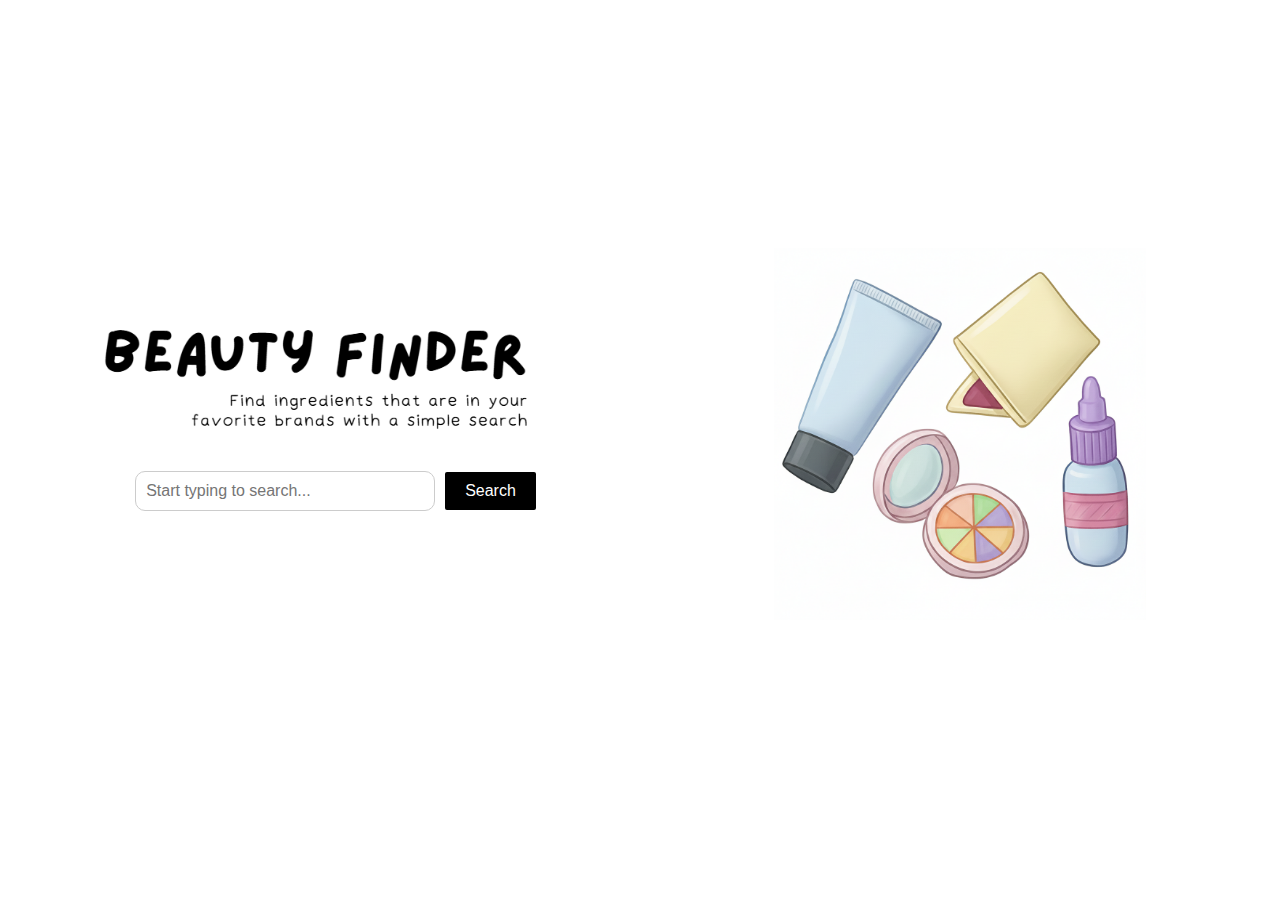
<file: index.html>
<!DOCTYPE html>
<html lang="en">
<head>
  <meta charset="UTF-8">
  <meta name="viewport" content="width=device-width, initial-scale=1.0">
  <title>Beauty Finder</title>
  <link rel="stylesheet" href="styles.css">
</head>
<body>

  <div class="container">
    <div class="left-half">
      <img class="Logo" src="BeautyFinderTitle.PNG" alt="Beauty Finder Text">
      <form id="searchForm" class="search-bar" action="results.html" method="GET">
        <input
          type="text"
          name="search"
          id="searchInput"
          placeholder="Start typing to search..."
          required >
        <button type="submit">Search</button>
      </form>
    </div>
    <div class="right-half">
      <img class="Tube" src="BeautyFinderColorLogo.png" alt="Tube illustration">
    </div>
  </div>

  <script src="script.js"></script>
  
  <style>
@import url('https://fonts.googleapis.com/css2?family=Open+Sans:ital,wght@0,300..800;1,300..800&display=swap');
</style> 

</body>
</html>
</file>
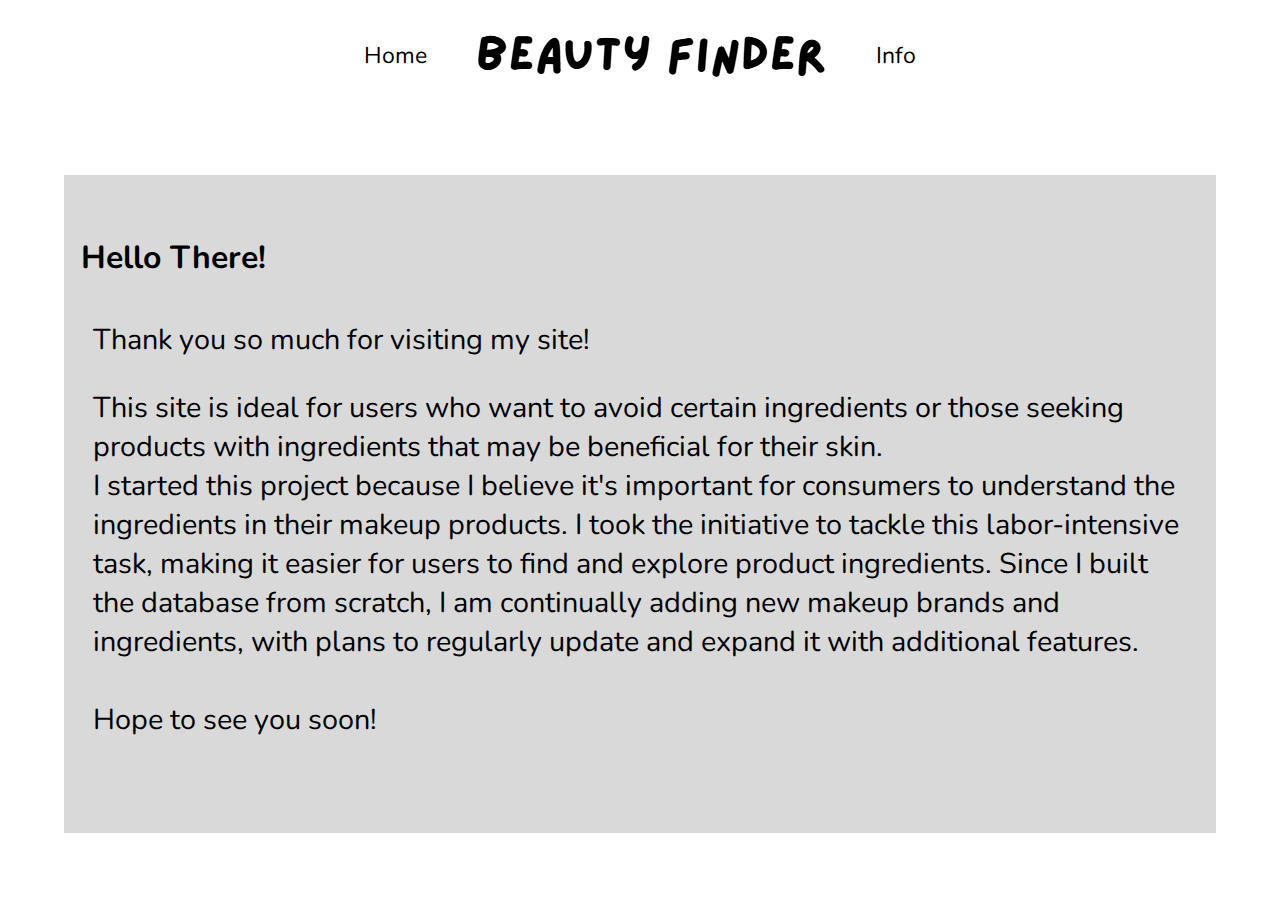
<file: Info.html>
<!DOCTYPE html>
<html lang="en">

<head>
  <meta charset="UTF-8">
  <meta name="viewport" content="width=device-width, initial-scale=1.0">
  <title>Search Results</title>
  <link rel="stylesheet" href="info.css">
  <link href="https://fonts.googleapis.com/css2?family=Nunito:ital@0;1&display=swap" rel="stylesheet">
</head>

<body>
  <!-- Navigation Bar -->
  <div class="topnav">
    <a href="index.html">Home</a>
    <a href="#"><img class="LogoHeader" src="BeautyFinderTitle2.PNG" alt="Beauty Finder Logo"></a>
    <a href="Info.html">Info</a>
  </div>

  <div class="container">
    <br>
    <h1>Hello There!</h1>
    <h2>Thank you so much for visiting my site!</h2>
    <h3>This site is ideal for users who want to avoid certain ingredients or those seeking products with ingredients that may be beneficial for their skin.
        <br>
      I started this project because I believe it's important for consumers to understand the ingredients in their makeup products. I took the initiative to tackle this labor-intensive task, making it easier for users to find and explore product ingredients.
      Since I built the database from scratch, I am continually adding new makeup brands and ingredients, with plans to regularly update and expand it with additional features. 
      <br><br>
      Hope to see you soon!</h3> <br><br><br>
  </div>
</file>
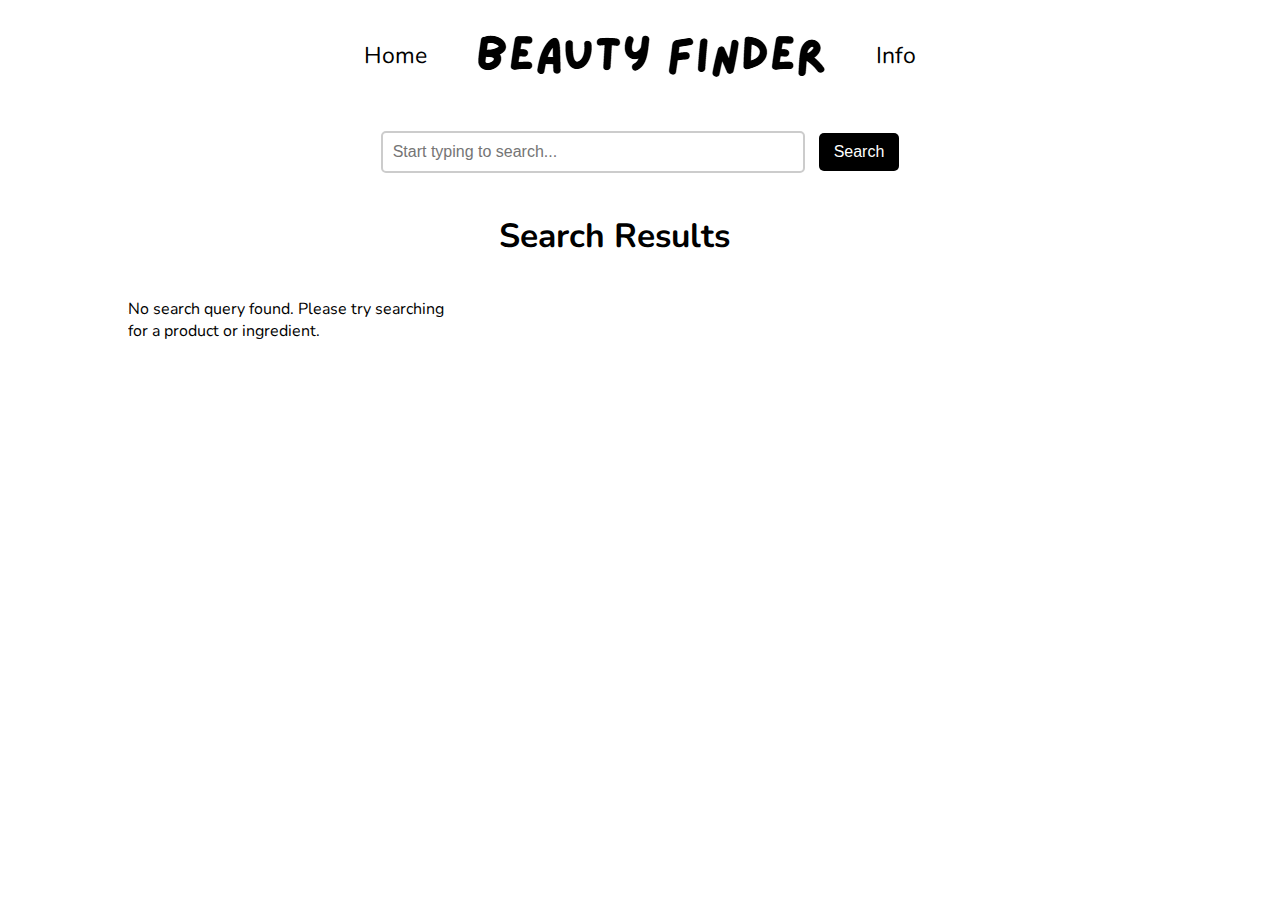
<file: results.html>
<!DOCTYPE html>
<html lang="en">

<head>
  <meta charset="UTF-8">
  <meta name="viewport" content="width=device-width, initial-scale=1.0">
  <title>Search Results</title>
  <link rel="stylesheet" href="results.css">
  <link href="https://fonts.googleapis.com/css2?family=Nunito:ital@0;1&display=swap" rel="stylesheet">
</head>

<body>
  <!-- Navigation Bar -->
  <div class="topnav">
    <a href="index.html">Home</a>
    <a href="#"><img class="LogoHeader" src="BeautyFinderTitle2.PNG" alt="Beauty Finder Logo"></a>
    <a href="Info.html">Info</a>
  </div>

  <!-- Search Form -->
  <form id="searchForm" class="search-bar">
    <input type="text" name="search" id="searchInput" placeholder="Start typing to search..." required>
    <button type="submit">Search</button>
  </form>

  <div class="container">
    <h1>Search Results</h1>
    <div id="loading" class="loading-message"></div> <!--Loading Message is inputted here-->
    <div id="results-container" class="product-list">
    </div>
  </div>

  <script src="results.js"></script>

</body>

</html>
</file>
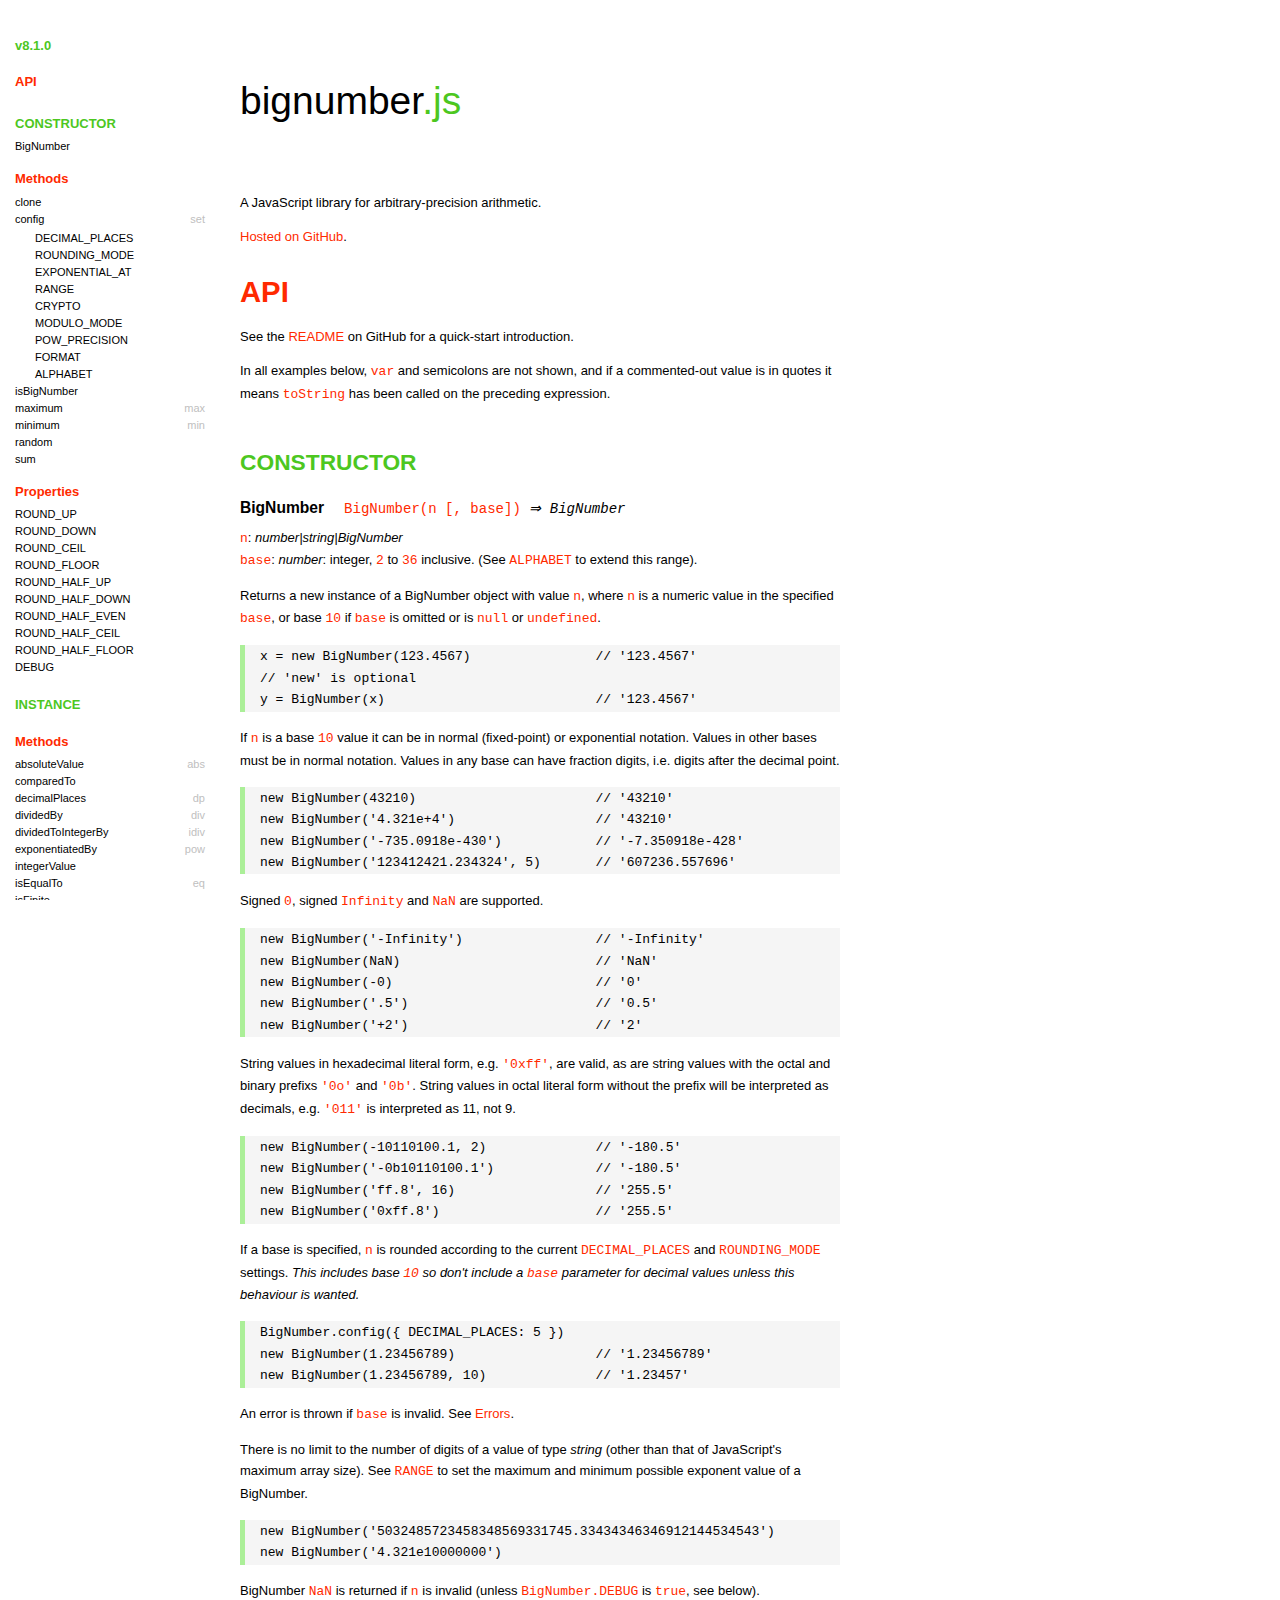
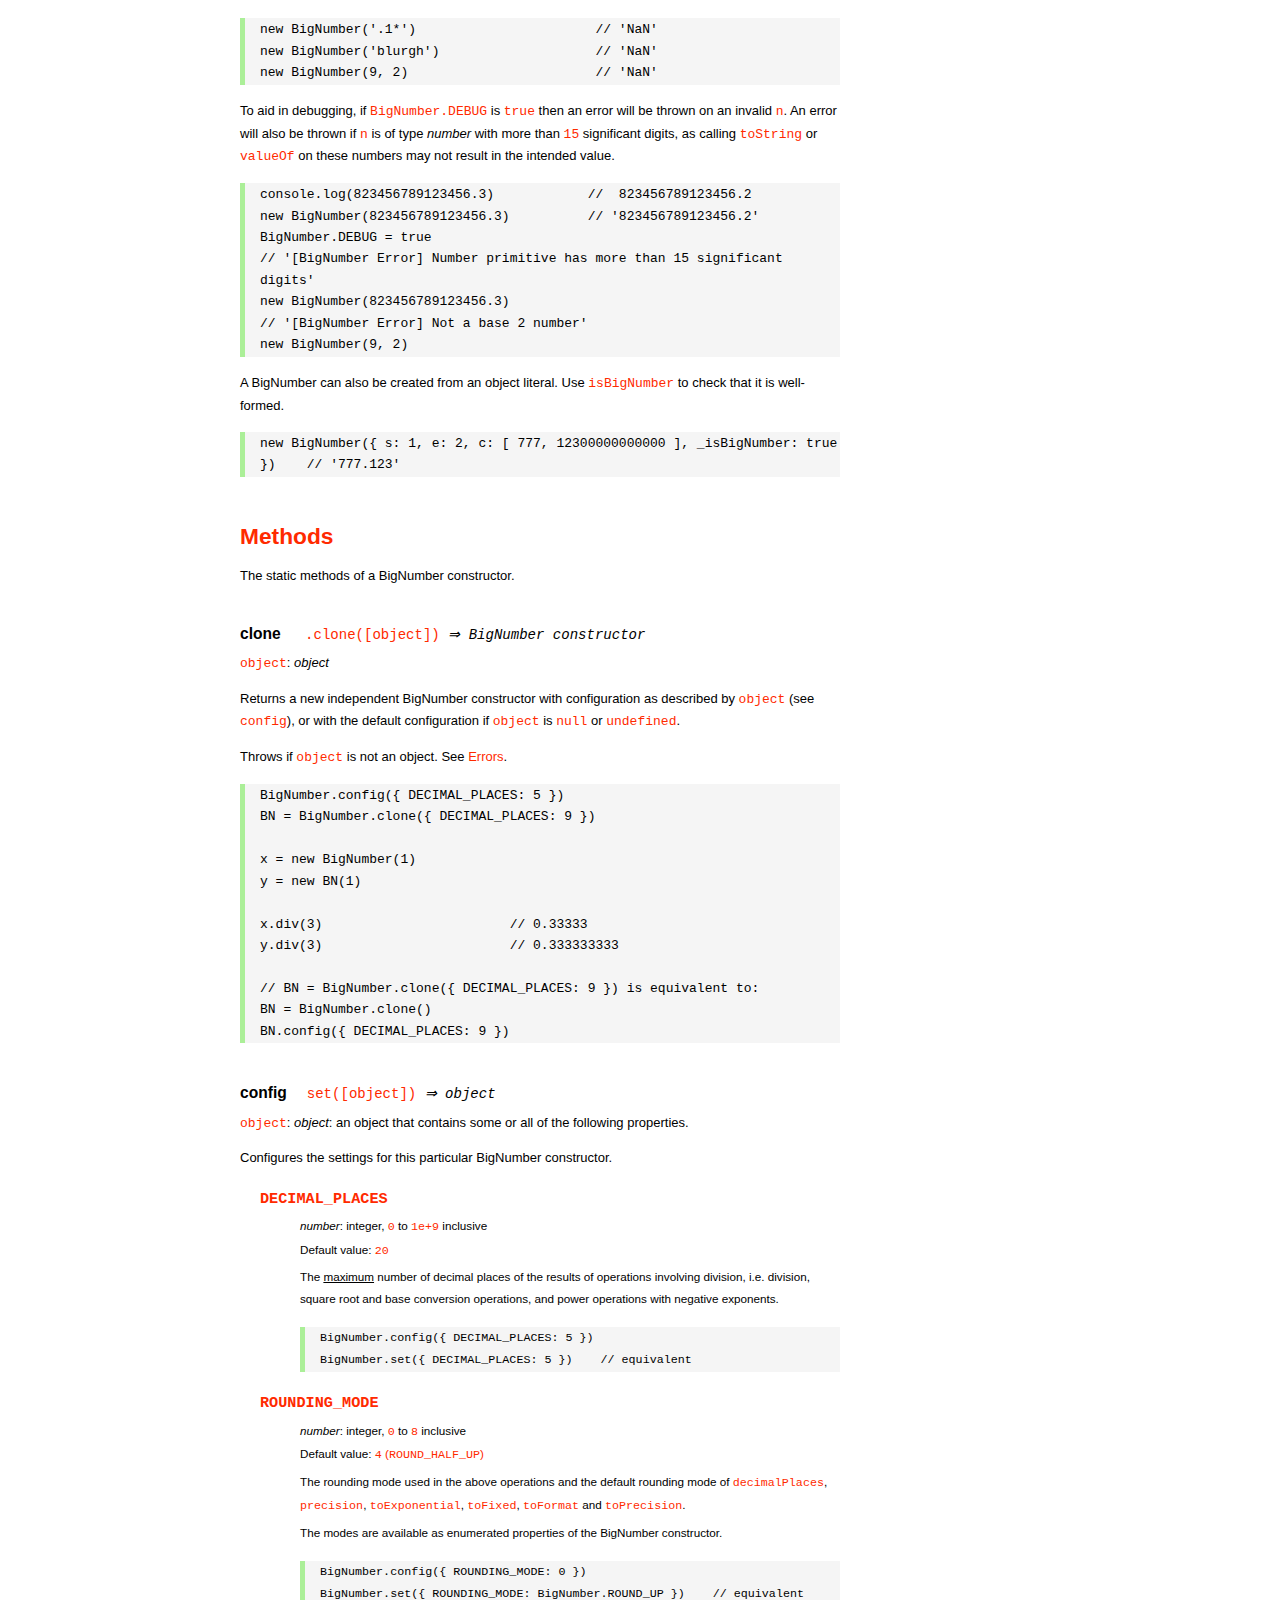
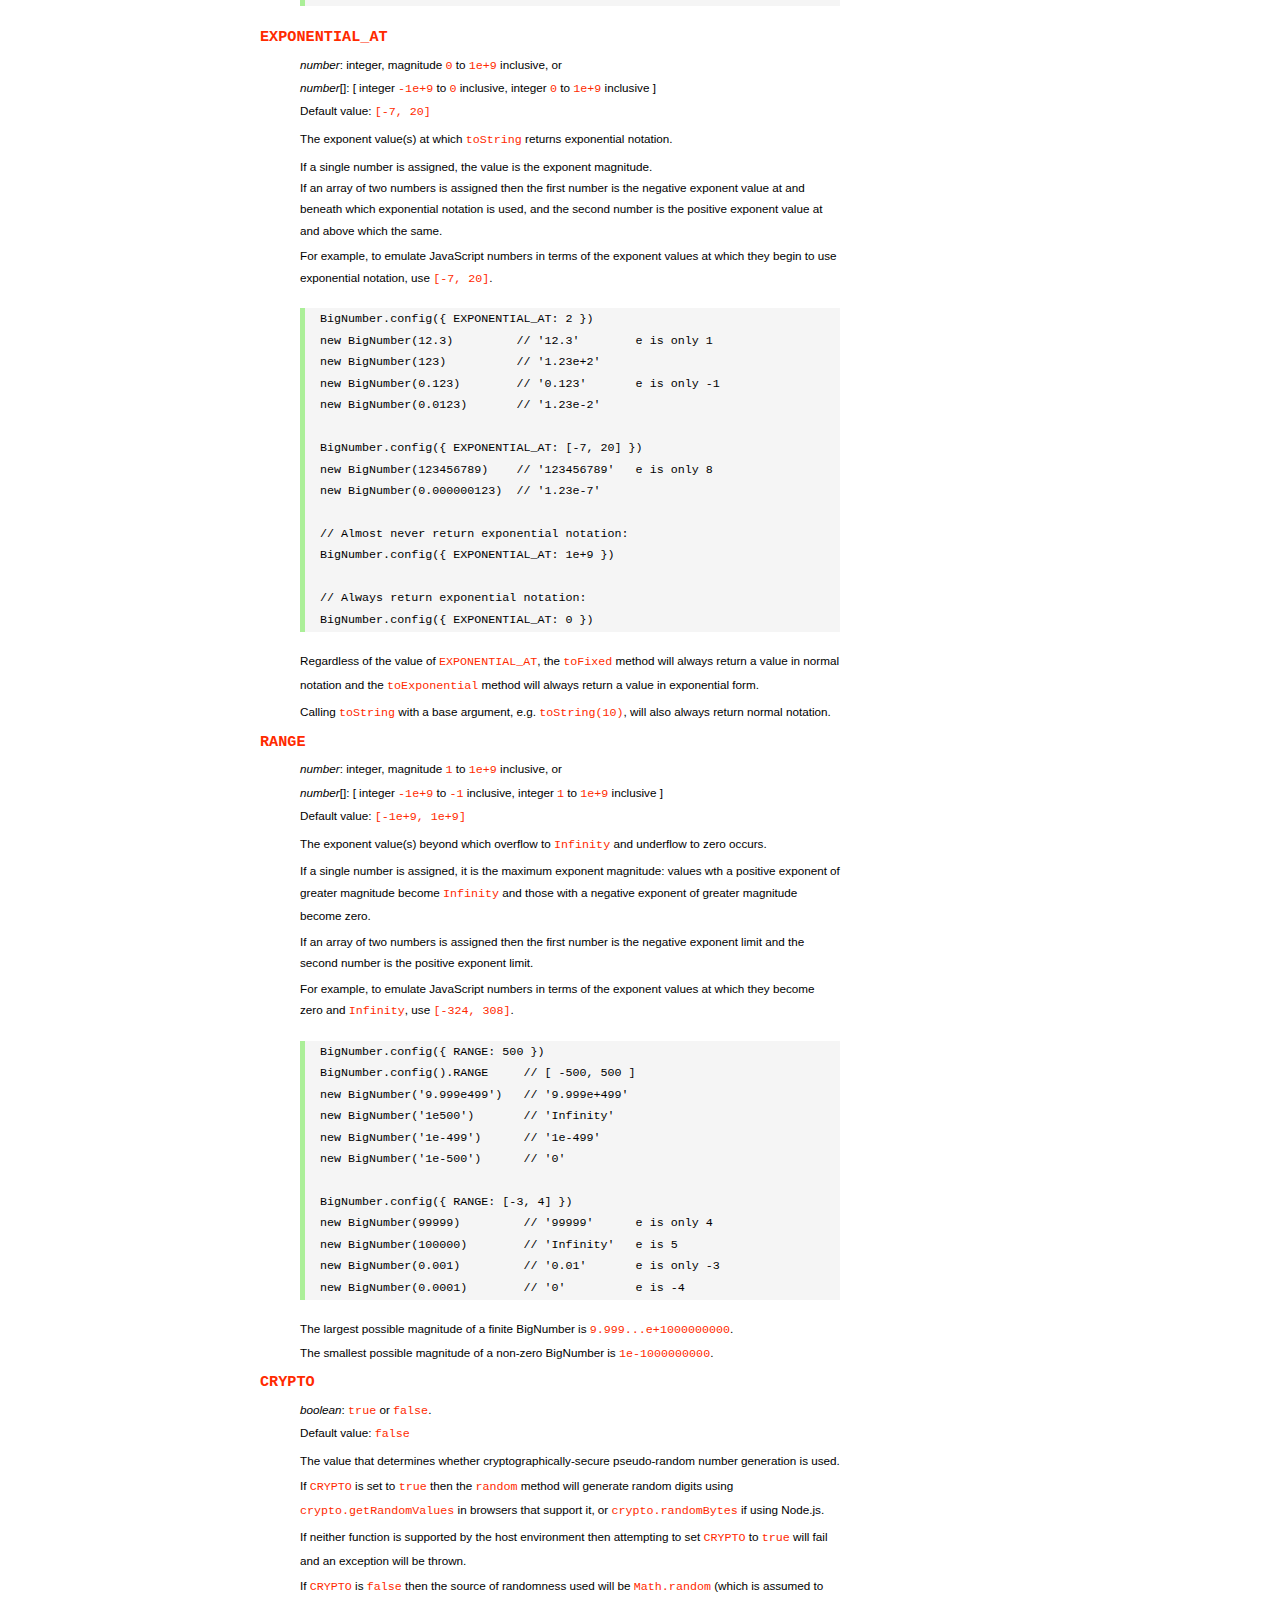
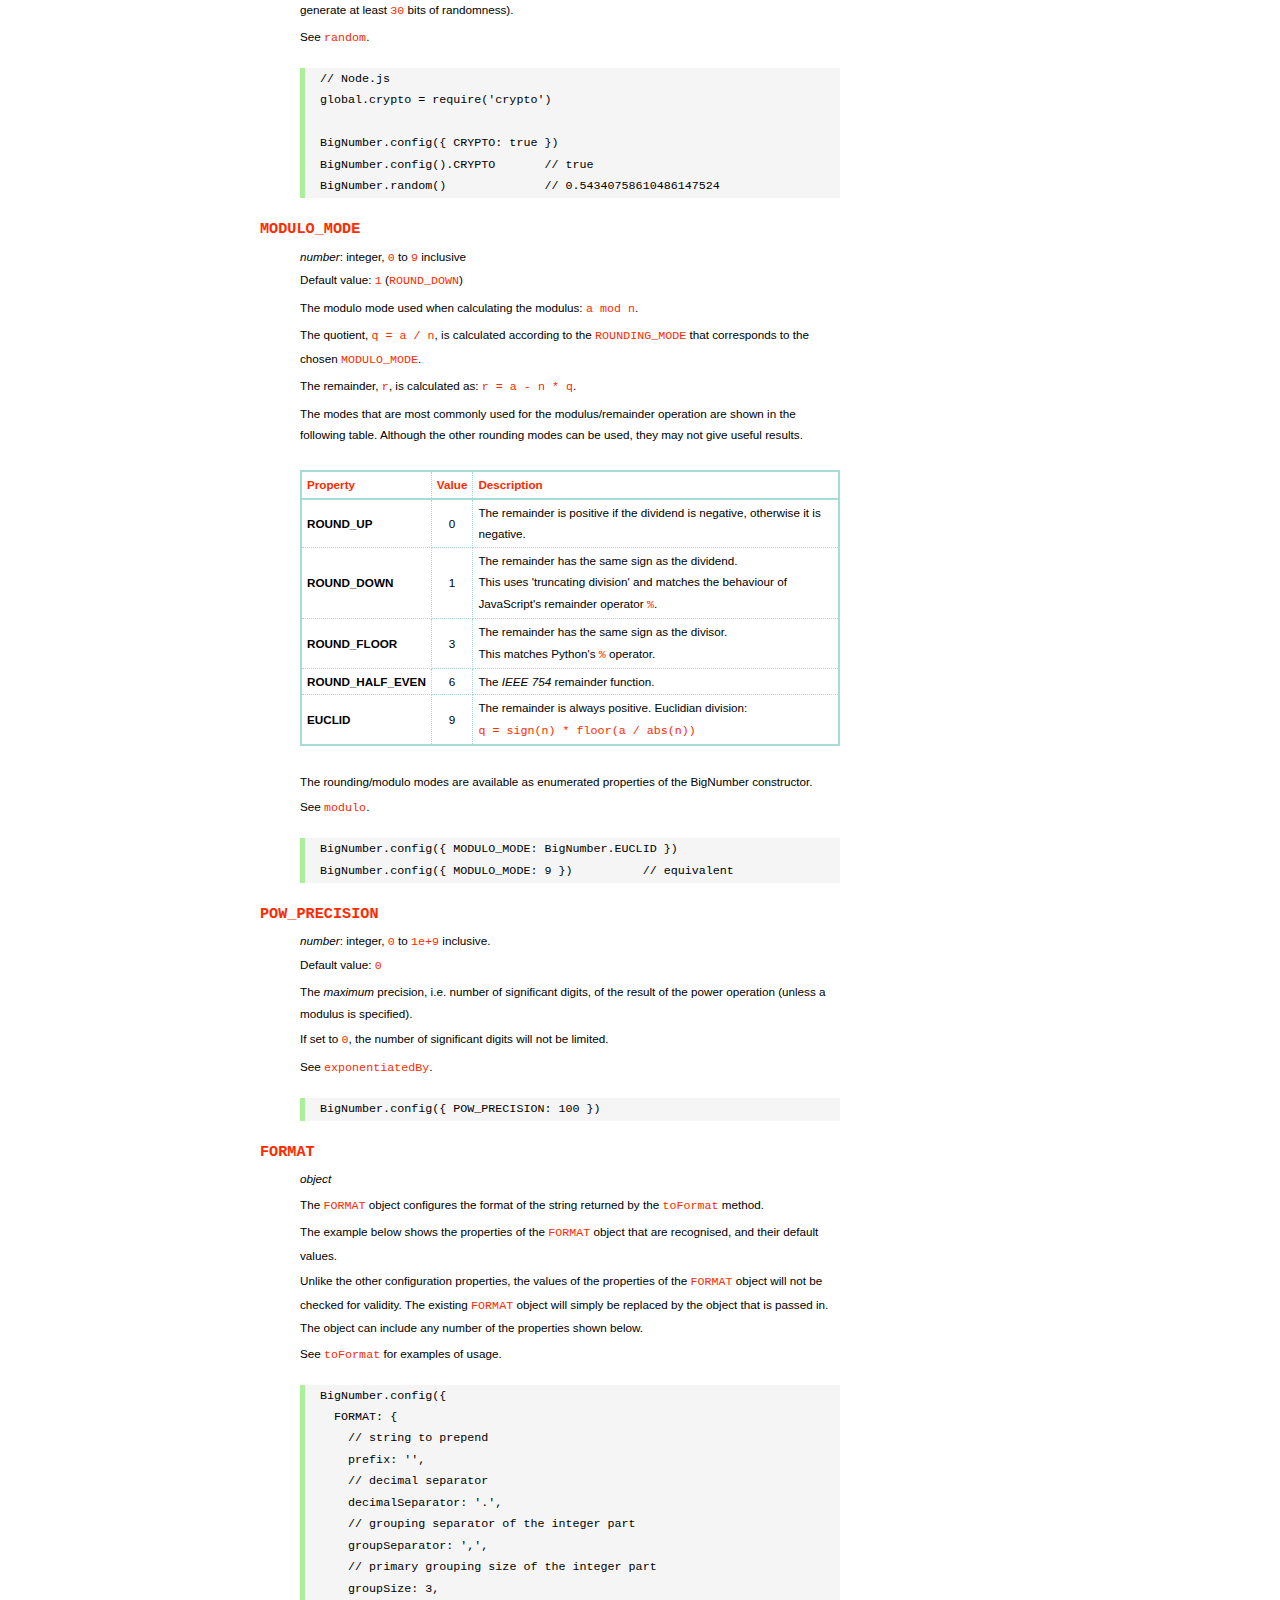
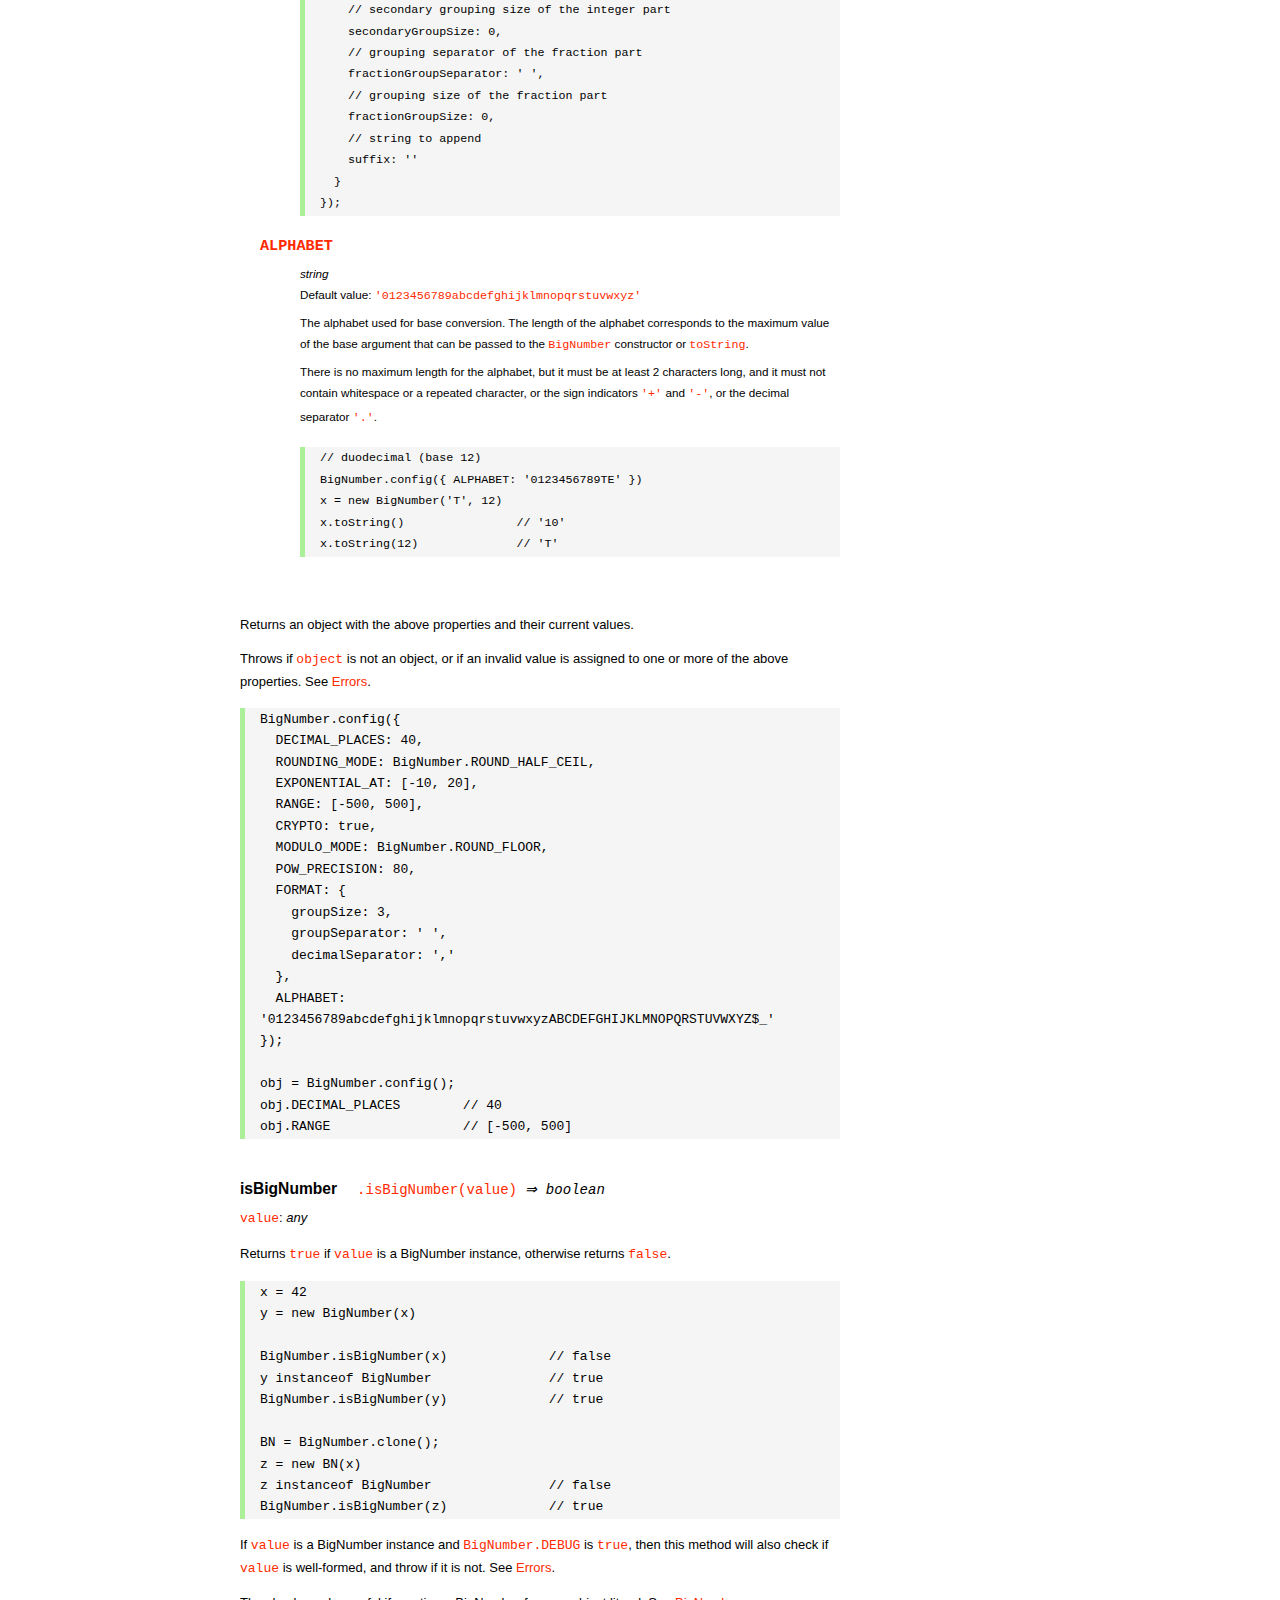
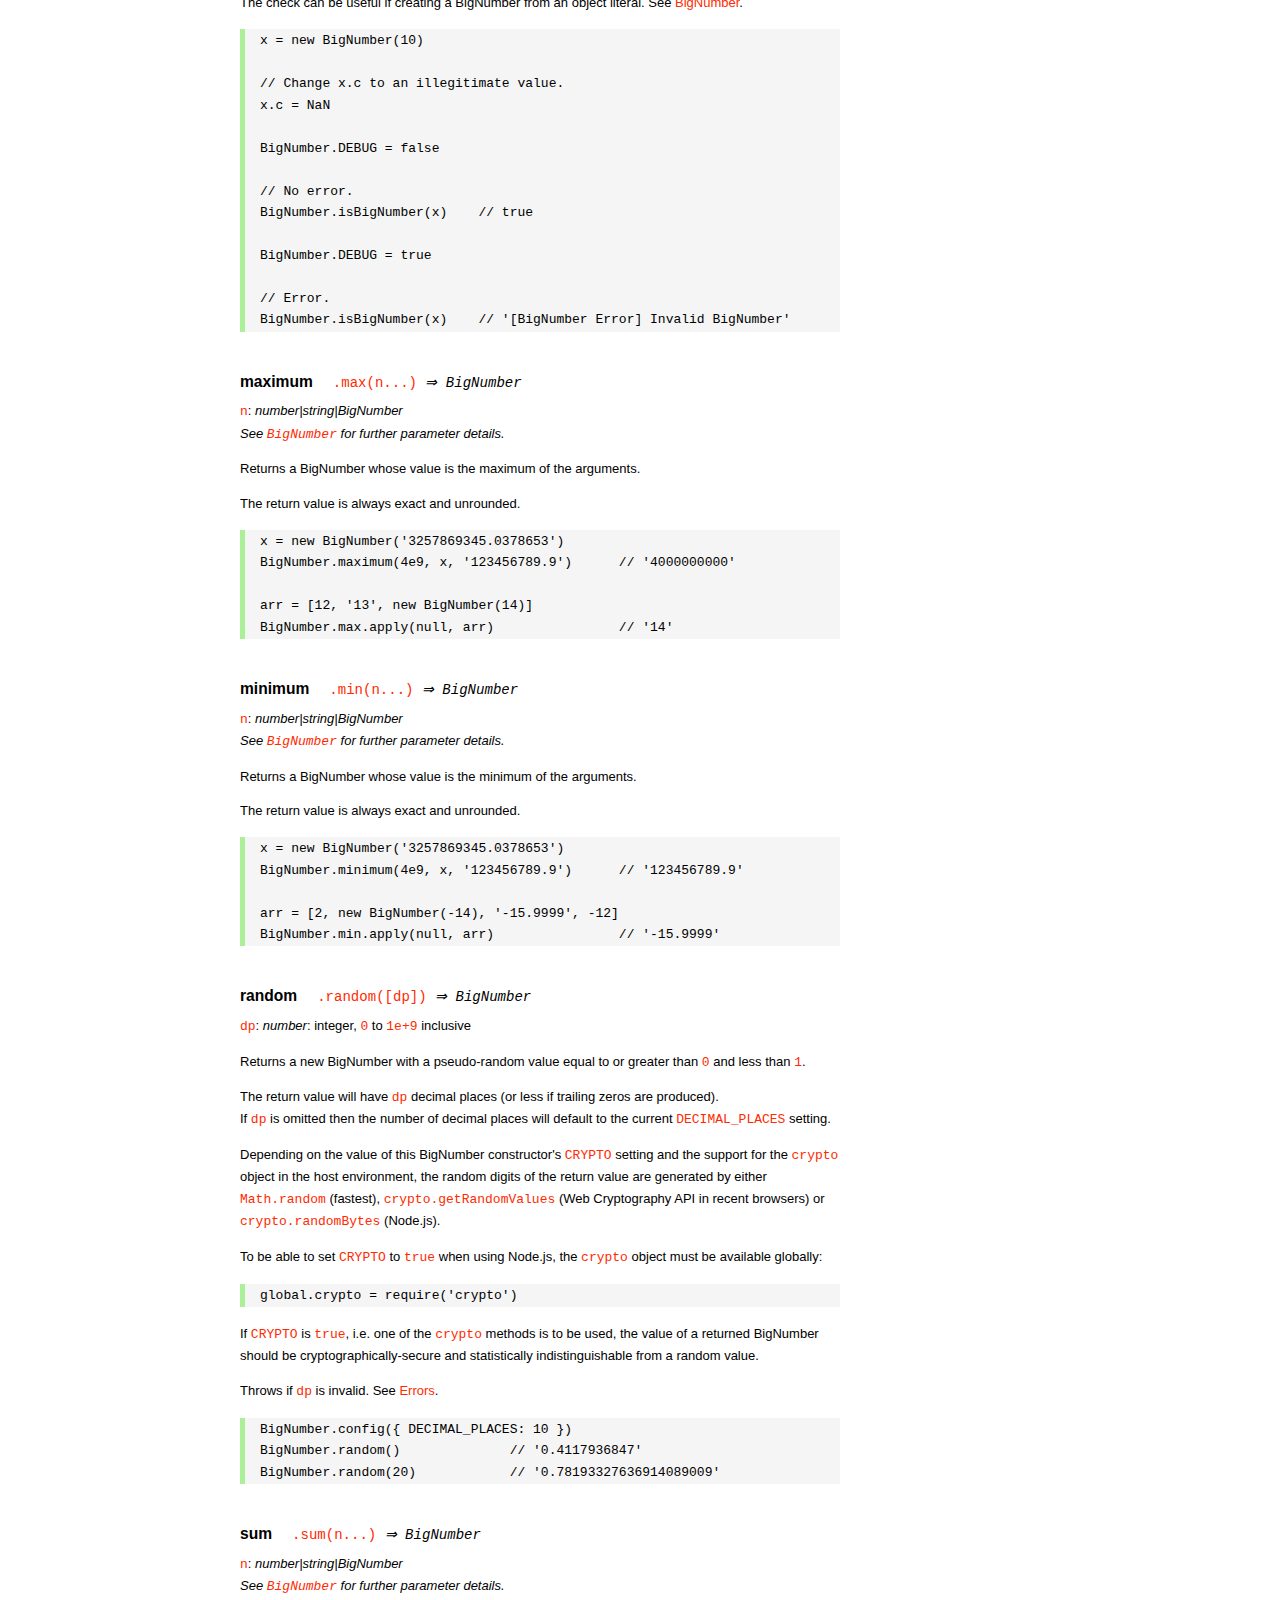
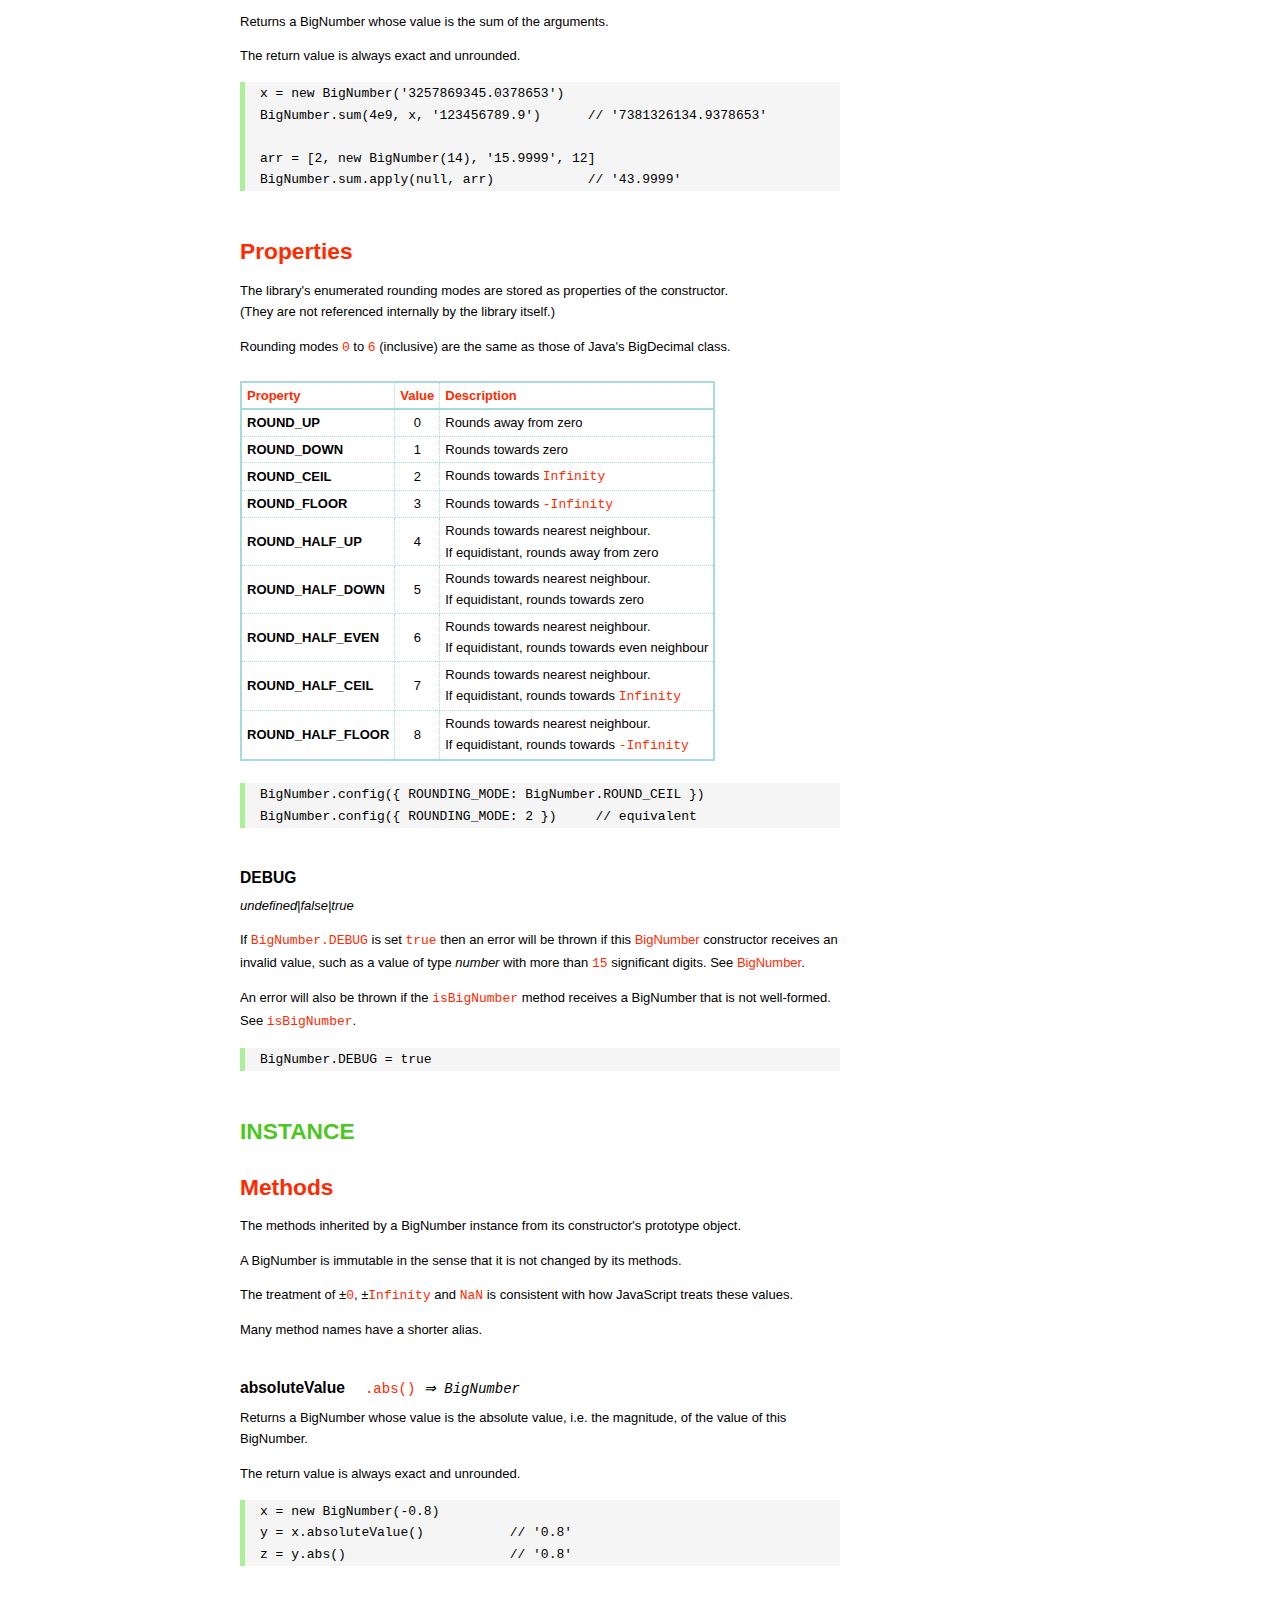
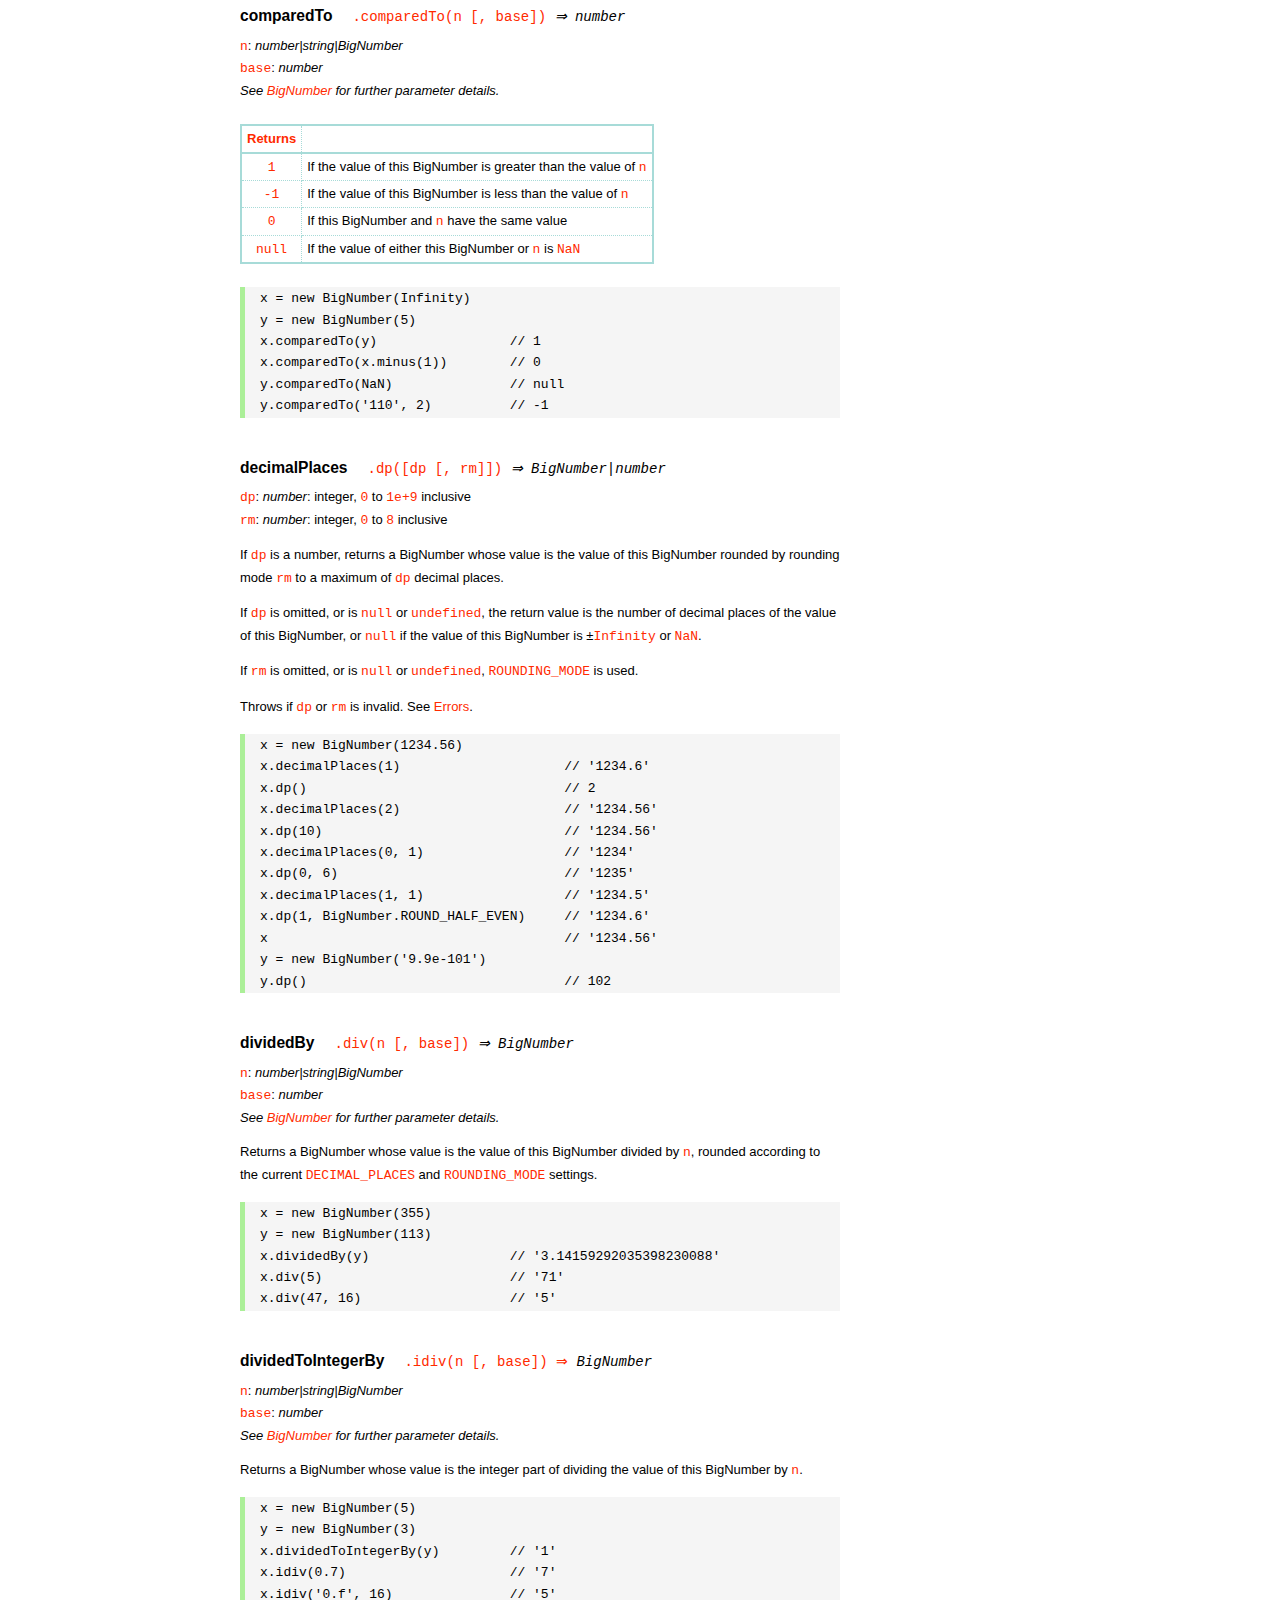
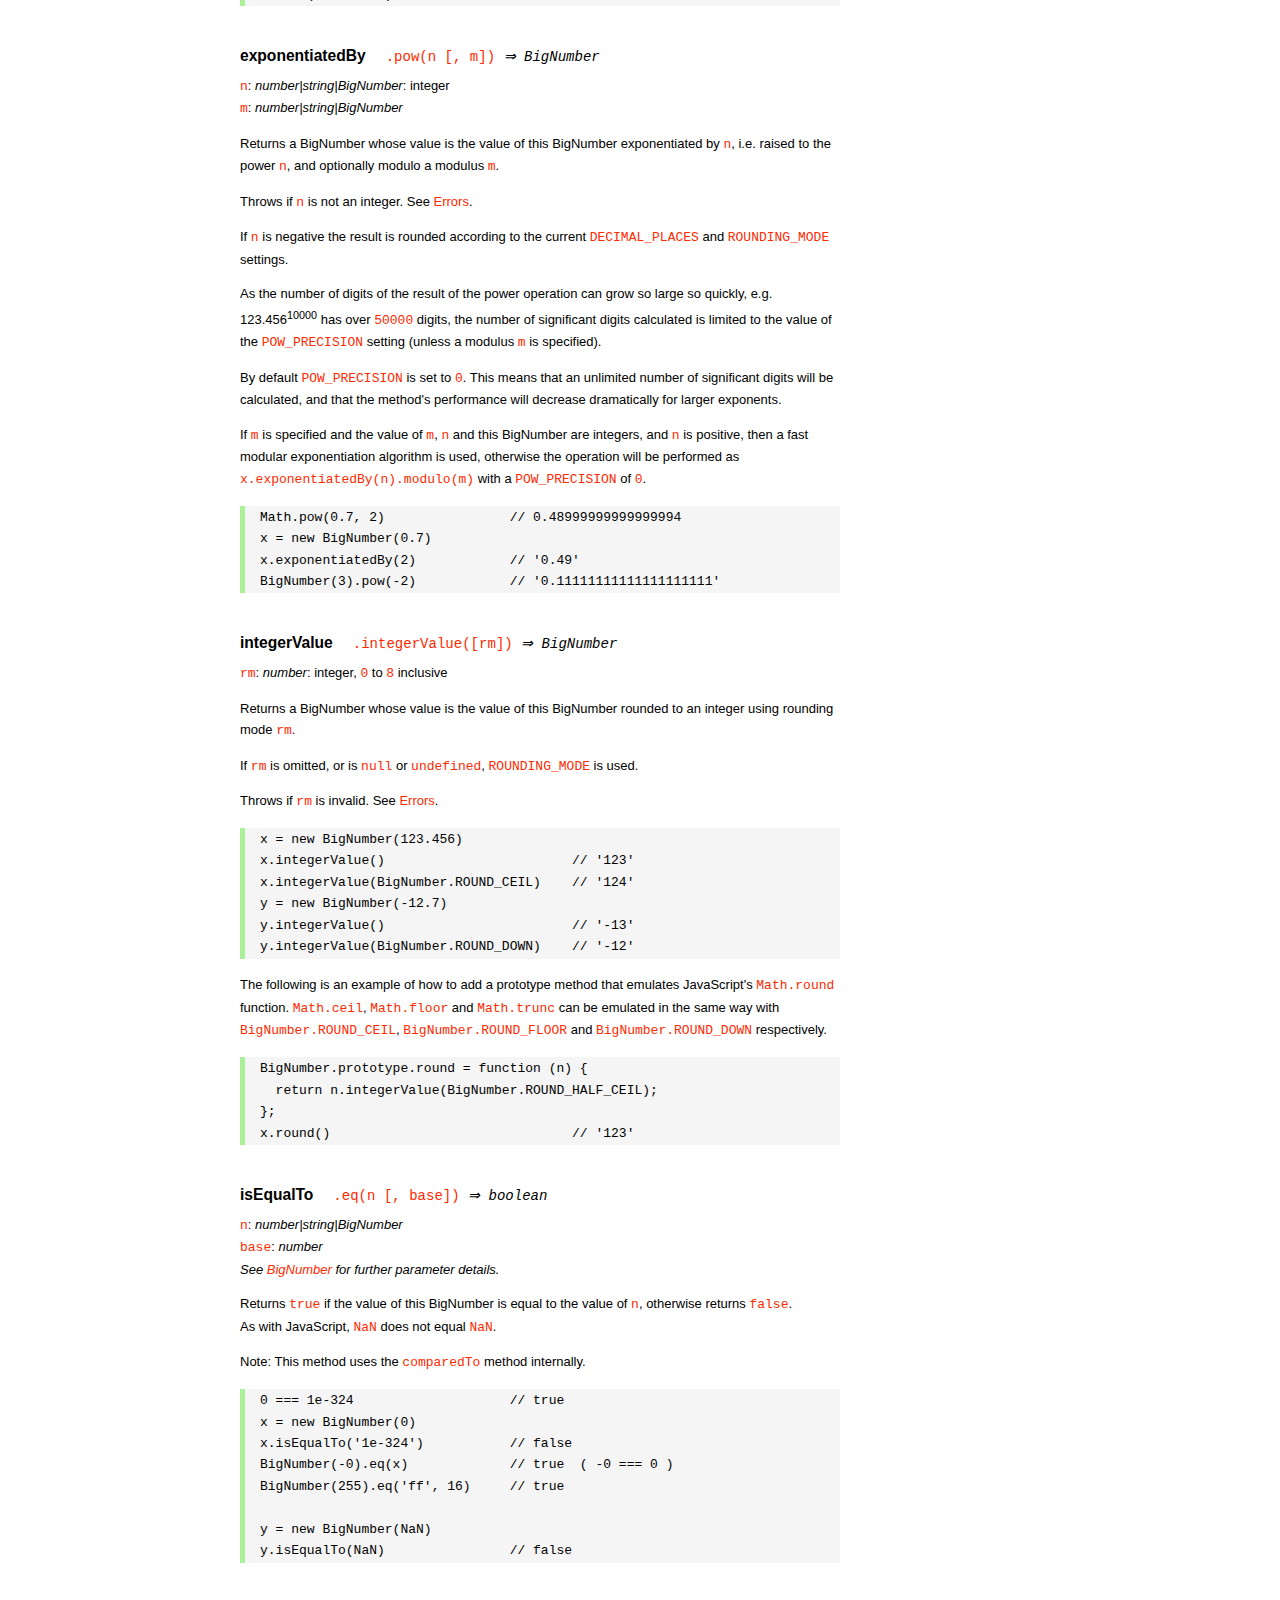
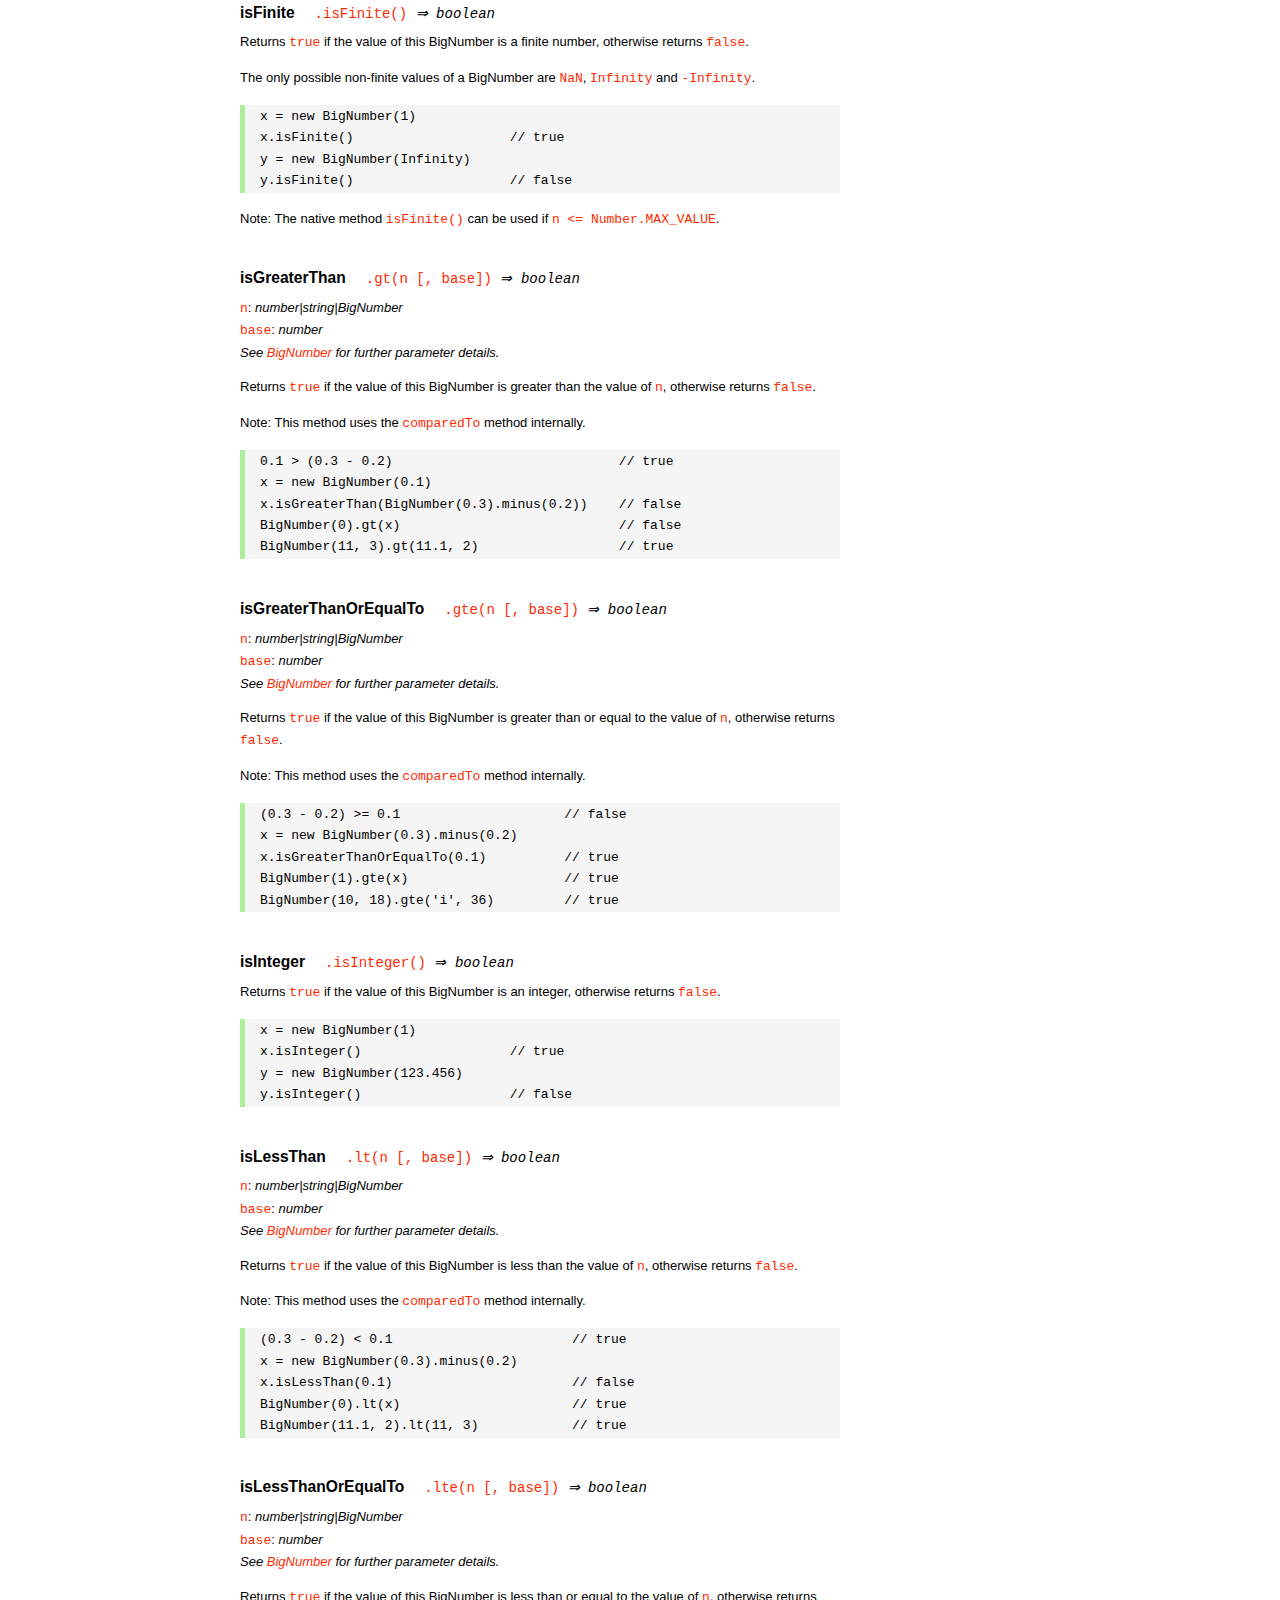
<file: node_modules/bignumber.js/doc/API.html>
<!DOCTYPE HTML>
<html>
<head>
<meta charset="utf-8">
<meta http-equiv="X-UA-Compatible" content="IE=edge">
<meta name="Author" content="M Mclaughlin">
<title>bignumber.js API</title>
<style>
html{font-size:100%}
body{background:#fff;font-family:"Helvetica Neue",Helvetica,Arial,sans-serif;font-size:13px;
  line-height:1.65em;min-height:100%;margin:0}
body,i{color:#000}
.nav{background:#fff;position:fixed;top:0;bottom:0;left:0;width:200px;overflow-y:auto;
  padding:15px 0 30px 15px}
div.container{width:600px;margin:50px 0 50px 240px}
p{margin:0 0 1em;width:600px}
pre,ul{margin:1em 0}
h1,h2,h3,h4,h5{margin:0;padding:1.5em 0 0}
h1,h2{padding:.75em 0}
h1{font:400 3em Verdana,sans-serif;color:#000;margin-bottom:1em}
h2{font-size:2.25em;color:#ff2a00}
h3{font-size:1.75em;color:#4dc71f}
h4{font-size:1.75em;color:#ff2a00;padding-bottom:.75em}
h5{font-size:1.2em;margin-bottom:.4em}
h6{font-size:1.1em;margin-bottom:0.8em;padding:0.5em 0}
dd{padding-top:.35em}
dt{padding-top:.5em}
b{font-weight:700}
dt b{font-size:1.3em}
a,a:visited{color:#ff2a00;text-decoration:none}
a:active,a:hover{outline:0;text-decoration:underline}
.nav a,.nav b,.nav a:visited{display:block;color:#ff2a00;font-weight:700; margin-top:15px}
.nav b{color:#4dc71f;margin-top:20px;cursor:default;width:auto}
ul{list-style-type:none;padding:0 0 0 20px}
.nav ul{line-height:14px;padding-left:0;margin:5px 0 0}
.nav ul a,.nav ul a:visited,span{display:inline;color:#000;font-family:Verdana,Geneva,sans-serif;
  font-size:11px;font-weight:400;margin:0}
.inset,ul.inset{margin-left:20px}
.inset{font-size:.9em}
.nav li{width:auto;margin:0 0 3px}
.alias{font-style:italic;margin-left:20px}
table{border-collapse:collapse;border-spacing:0;border:2px solid #a7dbd8;margin:1.75em 0;padding:0}
td,th{text-align:left;margin:0;padding:2px 5px;border:1px dotted #a7dbd8}
th{border-top:2px solid #a7dbd8;border-bottom:2px solid #a7dbd8;color:#ff2a00}
code,pre{font-family:Consolas, monaco, monospace;font-weight:400}
pre{background:#f5f5f5;white-space:pre-wrap;word-wrap:break-word;border-left:5px solid #abef98;
  padding:1px 0 1px 15px;margin:1.2em 0}
code,.nav-title{color:#ff2a00}
.end{margin-bottom:25px}
.centre{text-align:center}
.error-table{font-size:13px;width:100%}
#faq{margin:3em 0 0}
li span{float:right;margin-right:10px;color:#c0c0c0}
#js{font:inherit;color:#4dc71f}
</style>
</head>
<body>

  <div class="nav">

    <b>v8.1.0</b>

	<a class='nav-title' href="#">API</a>

    <b> CONSTRUCTOR </b>
    <ul>
      <li><a href="#bignumber">BigNumber</a></li>
    </ul>

    <a href="#methods">Methods</a>
    <ul>
      <li><a href="#clone">clone</a></li>
      <li><a href="#config" >config</a><span>set</span></li>
      <li>
        <ul class="inset">
          <li><a href="#decimal-places">DECIMAL_PLACES</a></li>
          <li><a href="#rounding-mode" >ROUNDING_MODE</a></li>
          <li><a href="#exponential-at">EXPONENTIAL_AT</a></li>
          <li><a href="#range"         >RANGE</a></li>
          <li><a href="#crypto"        >CRYPTO</a></li>
          <li><a href="#modulo-mode"   >MODULO_MODE</a></li>
          <li><a href="#pow-precision" >POW_PRECISION</a></li>
          <li><a href="#format"        >FORMAT</a></li>
          <li><a href="#alphabet"      >ALPHABET</a></li>
        </ul>
      </li>
      <li><a href="#isBigNumber">isBigNumber</a></li>
      <li><a href="#max"        >maximum</a><span>max</span></li>
      <li><a href="#min"        >minimum</a><span>min</span></li>
      <li><a href="#random"     >random</a></li>
      <li><a href="#sum"        >sum</a></li>
    </ul>

    <a href="#constructor-properties">Properties</a>
    <ul>
      <li><a href="#round-up"        >ROUND_UP</a></li>
      <li><a href="#round-down"      >ROUND_DOWN</a></li>
      <li><a href="#round-ceil"      >ROUND_CEIL</a></li>
      <li><a href="#round-floor"     >ROUND_FLOOR</a></li>
      <li><a href="#round-half-up"   >ROUND_HALF_UP</a></li>
      <li><a href="#round-half-down" >ROUND_HALF_DOWN</a></li>
      <li><a href="#round-half-even" >ROUND_HALF_EVEN</a></li>
      <li><a href="#round-half-ceil" >ROUND_HALF_CEIL</a></li>
      <li><a href="#round-half-floor">ROUND_HALF_FLOOR</a></li>
      <li><a href="#debug"           >DEBUG</a></li>
    </ul>

    <b> INSTANCE </b>

    <a href="#prototype-methods">Methods</a>
    <ul>
      <li><a href="#abs"    >absoluteValue         </a><span>abs</span>  </li>
      <li><a href="#cmp"    >comparedTo            </a>                  </li>
      <li><a href="#dp"     >decimalPlaces         </a><span>dp</span>   </li>
      <li><a href="#div"    >dividedBy             </a><span>div</span>  </li>
      <li><a href="#divInt" >dividedToIntegerBy    </a><span>idiv</span> </li>
      <li><a href="#pow"    >exponentiatedBy       </a><span>pow</span>  </li>
      <li><a href="#int"    >integerValue          </a>                  </li>
      <li><a href="#eq"     >isEqualTo             </a><span>eq</span>   </li>
      <li><a href="#isF"    >isFinite              </a>                  </li>
      <li><a href="#gt"     >isGreaterThan         </a><span>gt</span>   </li>
      <li><a href="#gte"    >isGreaterThanOrEqualTo</a><span>gte</span>  </li>
      <li><a href="#isInt"  >isInteger             </a>                  </li>
      <li><a href="#lt"     >isLessThan            </a><span>lt</span>   </li>
      <li><a href="#lte"    >isLessThanOrEqualTo   </a><span>lte</span>  </li>
      <li><a href="#isNaN"  >isNaN                 </a>                  </li>
      <li><a href="#isNeg"  >isNegative            </a>                  </li>
      <li><a href="#isPos"  >isPositive            </a>                  </li>
      <li><a href="#isZ"    >isZero                </a>                  </li>
      <li><a href="#minus"  >minus                 </a>                  </li>
      <li><a href="#mod"    >modulo                </a><span>mod</span>  </li>
      <li><a href="#times"  >multipliedBy          </a><span>times</span></li>
      <li><a href="#neg"    >negated               </a>                  </li>
      <li><a href="#plus"   >plus                  </a>                  </li>
      <li><a href="#sd"     >precision             </a><span>sd</span>   </li>
      <li><a href="#shift"  >shiftedBy             </a>                  </li>
      <li><a href="#sqrt"   >squareRoot            </a><span>sqrt</span> </li>
      <li><a href="#toE"    >toExponential         </a>                  </li>
      <li><a href="#toFix"  >toFixed               </a>                  </li>
      <li><a href="#toFor"  >toFormat              </a>                  </li>
      <li><a href="#toFr"   >toFraction            </a>                  </li>
      <li><a href="#toJSON" >toJSON                </a>                  </li>
      <li><a href="#toN"    >toNumber              </a>                  </li>
      <li><a href="#toP"    >toPrecision           </a>                  </li>
      <li><a href="#toS"    >toString              </a>                  </li>
      <li><a href="#valueOf">valueOf               </a>                  </li>
    </ul>

    <a href="#instance-properties">Properties</a>
    <ul>
      <li><a href="#coefficient">c: coefficient</a></li>
      <li><a href="#exponent"   >e: exponent</a></li>
      <li><a href="#sign"       >s: sign</a></li>
    </ul>

    <a href="#zero-nan-infinity">Zero, NaN &amp; Infinity</a>
    <a href="#Errors">Errors</a>
    <a href="#type-coercion">Type coercion</a>
    <a class='end' href="#faq">FAQ</a>

  </div>

  <div class="container">

    <h1>bignumber<span id='js'>.js</span></h1>

    <p>A JavaScript library for arbitrary-precision arithmetic.</p>
    <p><a href="https://github.com/MikeMcl/bignumber.js">Hosted on GitHub</a>. </p>

    <h2>API</h2>

    <p>
      See the <a href='https://github.com/MikeMcl/bignumber.js'>README</a> on GitHub for a
      quick-start introduction.
    </p>
    <p>
      In all examples below, <code>var</code> and semicolons are not shown, and if a commented-out
      value is in quotes it means <code>toString</code> has been called on the preceding expression.
    </p>


    <h3>CONSTRUCTOR</h3>


    <h5 id="bignumber">
      BigNumber<code class='inset'>BigNumber(n [, base]) <i>&rArr; BigNumber</i></code>
    </h5>
    <p>
      <code>n</code>: <i>number|string|BigNumber</i><br />
      <code>base</code>: <i>number</i>: integer, <code>2</code> to <code>36</code> inclusive. (See
      <a href='#alphabet'><code>ALPHABET</code></a> to extend this range).
    </p>
    <p>
      Returns a new instance of a BigNumber object with value <code>n</code>, where <code>n</code>
      is a numeric value in the specified <code>base</code>, or base <code>10</code> if
      <code>base</code> is omitted or is <code>null</code> or <code>undefined</code>.
    </p>
    <pre>
x = new BigNumber(123.4567)                // '123.4567'
// 'new' is optional
y = BigNumber(x)                           // '123.4567'</pre>
    <p>
      If <code>n</code> is a base <code>10</code> value it can be in normal (fixed-point) or
      exponential notation. Values in other bases must be in normal notation. Values in any base can
      have fraction digits, i.e. digits after the decimal point.
    </p>
    <pre>
new BigNumber(43210)                       // '43210'
new BigNumber('4.321e+4')                  // '43210'
new BigNumber('-735.0918e-430')            // '-7.350918e-428'
new BigNumber('123412421.234324', 5)       // '607236.557696'</pre>
    <p>
      Signed <code>0</code>, signed <code>Infinity</code> and <code>NaN</code> are supported.
    </p>
    <pre>
new BigNumber('-Infinity')                 // '-Infinity'
new BigNumber(NaN)                         // 'NaN'
new BigNumber(-0)                          // '0'
new BigNumber('.5')                        // '0.5'
new BigNumber('+2')                        // '2'</pre>
    <p>
      String values in hexadecimal literal form, e.g. <code>'0xff'</code>, are valid, as are
      string values with the octal and binary prefixs <code>'0o'</code> and <code>'0b'</code>.
      String values in octal literal form without the prefix will be interpreted as
      decimals, e.g. <code>'011'</code> is interpreted as 11, not 9.
    </p>
    <pre>
new BigNumber(-10110100.1, 2)              // '-180.5'
new BigNumber('-0b10110100.1')             // '-180.5'
new BigNumber('ff.8', 16)                  // '255.5'
new BigNumber('0xff.8')                    // '255.5'</pre>
    <p>
      If a base is specified, <code>n</code> is rounded according to the current
      <a href='#decimal-places'><code>DECIMAL_PLACES</code></a> and
      <a href='#rounding-mode'><code>ROUNDING_MODE</code></a> settings. <em>This includes base
      <code>10</code> so don't include a <code>base</code> parameter for decimal values unless
      this behaviour is wanted.</em>
    </p>
    <pre>BigNumber.config({ DECIMAL_PLACES: 5 })
new BigNumber(1.23456789)                  // '1.23456789'
new BigNumber(1.23456789, 10)              // '1.23457'</pre>
    <p>An error is thrown if <code>base</code> is invalid. See <a href='#Errors'>Errors</a>.</p>
    <p>
      There is no limit to the number of digits of a value of type <em>string</em> (other than
      that of JavaScript's maximum array size). See <a href='#range'><code>RANGE</code></a> to set
      the maximum and minimum possible exponent value of a BigNumber.
    </p>
    <pre>
new BigNumber('5032485723458348569331745.33434346346912144534543')
new BigNumber('4.321e10000000')</pre>
    <p>BigNumber <code>NaN</code> is returned if <code>n</code> is invalid
    (unless <code>BigNumber.DEBUG</code> is <code>true</code>, see below).</p>
    <pre>
new BigNumber('.1*')                       // 'NaN'
new BigNumber('blurgh')                    // 'NaN'
new BigNumber(9, 2)                        // 'NaN'</pre>
    <p>
      To aid in debugging, if <code>BigNumber.DEBUG</code> is <code>true</code> then an error will
      be thrown on an invalid <code>n</code>. An error will also be thrown if <code>n</code> is of
      type <em>number</em> with more than <code>15</code> significant digits, as calling
      <code><a href='#toS'>toString</a></code> or <code><a href='#valueOf'>valueOf</a></code> on
      these numbers may not result in the intended value.
    </p>
      <pre>
console.log(823456789123456.3)            //  823456789123456.2
new BigNumber(823456789123456.3)          // '823456789123456.2'
BigNumber.DEBUG = true
// '[BigNumber Error] Number primitive has more than 15 significant digits'
new BigNumber(823456789123456.3)
// '[BigNumber Error] Not a base 2 number'
new BigNumber(9, 2)</pre>
    <p>
      A BigNumber can also be created from an object literal.
      Use <code><a href='#isBigNumber'>isBigNumber</a></code> to check that it is well-formed.
    </p>
    <pre>new BigNumber({ s: 1, e: 2, c: [ 777, 12300000000000 ], _isBigNumber: true })    // '777.123'</pre>




    <h4 id="methods">Methods</h4>
     <p>The static methods of a BigNumber constructor.</p>




    <h5 id="clone">clone
      <code class='inset'>.clone([object]) <i>&rArr; BigNumber constructor</i></code>
    </h5>
    <p><code>object</code>: <i>object</i></p>
    <p>
      Returns a new independent BigNumber constructor with configuration as described by
      <code>object</code> (see <a href='#config'><code>config</code></a>), or with the default
      configuration if <code>object</code> is <code>null</code> or <code>undefined</code>.
    </p>
    <p>
      Throws if <code>object</code> is not an object. See <a href='#Errors'>Errors</a>.
    </p>
    <pre>BigNumber.config({ DECIMAL_PLACES: 5 })
BN = BigNumber.clone({ DECIMAL_PLACES: 9 })

x = new BigNumber(1)
y = new BN(1)

x.div(3)                        // 0.33333
y.div(3)                        // 0.333333333

// BN = BigNumber.clone({ DECIMAL_PLACES: 9 }) is equivalent to:
BN = BigNumber.clone()
BN.config({ DECIMAL_PLACES: 9 })</pre>



    <h5 id="config">config<code class='inset'>set([object]) <i>&rArr; object</i></code></h5>
    <p>
      <code>object</code>: <i>object</i>: an object that contains some or all of the following
      properties.
    </p>
    <p>Configures the settings for this particular BigNumber constructor.</p>

    <dl class='inset'>
      <dt id="decimal-places"><code><b>DECIMAL_PLACES</b></code></dt>
      <dd>
        <i>number</i>: integer, <code>0</code> to <code>1e+9</code> inclusive<br />
        Default value: <code>20</code>
      </dd>
      <dd>
        The <u>maximum</u> number of decimal places of the results of operations involving
        division, i.e. division, square root and base conversion operations, and power
        operations with negative exponents.<br />
      </dd>
      <dd>
      <pre>BigNumber.config({ DECIMAL_PLACES: 5 })
BigNumber.set({ DECIMAL_PLACES: 5 })    // equivalent</pre>
      </dd>



      <dt id="rounding-mode"><code><b>ROUNDING_MODE</b></code></dt>
      <dd>
        <i>number</i>: integer, <code>0</code> to <code>8</code> inclusive<br />
        Default value: <code>4</code> <a href="#round-half-up">(<code>ROUND_HALF_UP</code>)</a>
      </dd>
      <dd>
        The rounding mode used in the above operations and the default rounding mode of
        <a href='#dp'><code>decimalPlaces</code></a>,
        <a href='#sd'><code>precision</code></a>,
        <a href='#toE'><code>toExponential</code></a>,
        <a href='#toFix'><code>toFixed</code></a>,
        <a href='#toFor'><code>toFormat</code></a> and
        <a href='#toP'><code>toPrecision</code></a>.
      </dd>
      <dd>The modes are available as enumerated properties of the BigNumber constructor.</dd>
       <dd>
      <pre>BigNumber.config({ ROUNDING_MODE: 0 })
BigNumber.set({ ROUNDING_MODE: BigNumber.ROUND_UP })    // equivalent</pre>
        </dd>



      <dt id="exponential-at"><code><b>EXPONENTIAL_AT</b></code></dt>
      <dd>
        <i>number</i>: integer, magnitude <code>0</code> to <code>1e+9</code> inclusive, or
        <br />
        <i>number</i>[]: [ integer <code>-1e+9</code> to <code>0</code> inclusive, integer
        <code>0</code> to <code>1e+9</code> inclusive ]<br />
        Default value: <code>[-7, 20]</code>
      </dd>
      <dd>
        The exponent value(s) at which <code>toString</code> returns exponential notation.
      </dd>
      <dd>
        If a single number is assigned, the value is the exponent magnitude.<br />
        If an array of two numbers is assigned then the first number is the negative exponent
        value at and beneath which exponential notation is used, and the second number is the
        positive exponent value at and above which the same.
      </dd>
      <dd>
        For example, to emulate JavaScript numbers in terms of the exponent values at which they
        begin to use exponential notation, use <code>[-7, 20]</code>.
      </dd>
      <dd>
      <pre>BigNumber.config({ EXPONENTIAL_AT: 2 })
new BigNumber(12.3)         // '12.3'        e is only 1
new BigNumber(123)          // '1.23e+2'
new BigNumber(0.123)        // '0.123'       e is only -1
new BigNumber(0.0123)       // '1.23e-2'

BigNumber.config({ EXPONENTIAL_AT: [-7, 20] })
new BigNumber(123456789)    // '123456789'   e is only 8
new BigNumber(0.000000123)  // '1.23e-7'

// Almost never return exponential notation:
BigNumber.config({ EXPONENTIAL_AT: 1e+9 })

// Always return exponential notation:
BigNumber.config({ EXPONENTIAL_AT: 0 })</pre>
      </dd>
      <dd>
        Regardless of the value of <code>EXPONENTIAL_AT</code>, the <code>toFixed</code> method
        will always return a value in normal notation and the <code>toExponential</code> method
        will always return a value in exponential form.
      </dd>
      <dd>
        Calling <code>toString</code> with a base argument, e.g. <code>toString(10)</code>, will
        also always return normal notation.
      </dd>



      <dt id="range"><code><b>RANGE</b></code></dt>
      <dd>
        <i>number</i>: integer, magnitude <code>1</code> to <code>1e+9</code> inclusive, or
        <br />
        <i>number</i>[]: [ integer <code>-1e+9</code> to <code>-1</code> inclusive, integer
        <code>1</code> to <code>1e+9</code> inclusive ]<br />
        Default value: <code>[-1e+9, 1e+9]</code>
      </dd>
      <dd>
        The exponent value(s) beyond which overflow to <code>Infinity</code> and underflow to
        zero occurs.
      </dd>
      <dd>
        If a single number is assigned, it is the maximum exponent magnitude: values wth a
        positive exponent of greater magnitude become <code>Infinity</code> and those with a
        negative exponent of greater magnitude become zero.
      <dd>
        If an array of two numbers is assigned then the first number is the negative exponent
        limit and the second number is the positive exponent limit.
      </dd>
      <dd>
        For example, to emulate JavaScript numbers in terms of the exponent values at which they
        become zero and <code>Infinity</code>, use <code>[-324, 308]</code>.
      </dd>
      <dd>
      <pre>BigNumber.config({ RANGE: 500 })
BigNumber.config().RANGE     // [ -500, 500 ]
new BigNumber('9.999e499')   // '9.999e+499'
new BigNumber('1e500')       // 'Infinity'
new BigNumber('1e-499')      // '1e-499'
new BigNumber('1e-500')      // '0'

BigNumber.config({ RANGE: [-3, 4] })
new BigNumber(99999)         // '99999'      e is only 4
new BigNumber(100000)        // 'Infinity'   e is 5
new BigNumber(0.001)         // '0.01'       e is only -3
new BigNumber(0.0001)        // '0'          e is -4</pre>
      </dd>
      <dd>
        The largest possible magnitude of a finite BigNumber is
        <code>9.999...e+1000000000</code>.<br />
        The smallest possible magnitude of a non-zero BigNumber is <code>1e-1000000000</code>.
      </dd>



      <dt id="crypto"><code><b>CRYPTO</b></code></dt>
      <dd>
        <i>boolean</i>: <code>true</code> or <code>false</code>.<br />
        Default value: <code>false</code>
      </dd>
      <dd>
        The value that determines whether cryptographically-secure pseudo-random number
        generation is used.
      </dd>
      <dd>
        If <code>CRYPTO</code> is set to <code>true</code> then the
        <a href='#random'><code>random</code></a> method will generate random digits using
        <code>crypto.getRandomValues</code> in browsers that support it, or
        <code>crypto.randomBytes</code> if using Node.js.
      </dd>
      <dd>
        If neither function is supported by the host environment then attempting to set
        <code>CRYPTO</code> to <code>true</code> will fail and an exception will be thrown.
      </dd>
      <dd>
        If <code>CRYPTO</code> is <code>false</code> then the source of randomness used will be
        <code>Math.random</code> (which is assumed to generate at least <code>30</code> bits of
        randomness).
      </dd>
      <dd>See <a href='#random'><code>random</code></a>.</dd>
      <dd>
      <pre>
// Node.js
global.crypto = require('crypto')

BigNumber.config({ CRYPTO: true })
BigNumber.config().CRYPTO       // true
BigNumber.random()              // 0.54340758610486147524</pre>
      </dd>



      <dt id="modulo-mode"><code><b>MODULO_MODE</b></code></dt>
      <dd>
        <i>number</i>: integer, <code>0</code> to <code>9</code> inclusive<br />
        Default value: <code>1</code> (<a href="#round-down"><code>ROUND_DOWN</code></a>)
      </dd>
      <dd>The modulo mode used when calculating the modulus: <code>a mod n</code>.</dd>
      <dd>
        The quotient, <code>q = a / n</code>, is calculated according to the
        <a href='#rounding-mode'><code>ROUNDING_MODE</code></a> that corresponds to the chosen
        <code>MODULO_MODE</code>.
      </dd>
      <dd>The remainder, <code>r</code>, is calculated as: <code>r = a - n * q</code>.</dd>
      <dd>
        The modes that are most commonly used for the modulus/remainder operation are shown in
        the following table. Although the other rounding modes can be used, they may not give
        useful results.
      </dd>
      <dd>
        <table>
          <tr><th>Property</th><th>Value</th><th>Description</th></tr>
          <tr>
            <td><b>ROUND_UP</b></td><td class='centre'>0</td>
            <td>
              The remainder is positive if the dividend is negative, otherwise it is negative.
            </td>
          </tr>
          <tr>
            <td><b>ROUND_DOWN</b></td><td class='centre'>1</td>
            <td>
              The remainder has the same sign as the dividend.<br />
              This uses 'truncating division' and matches the behaviour of JavaScript's
              remainder operator <code>%</code>.
            </td>
          </tr>
          <tr>
            <td><b>ROUND_FLOOR</b></td><td class='centre'>3</td>
            <td>
              The remainder has the same sign as the divisor.<br />
              This matches Python's <code>%</code> operator.
            </td>
          </tr>
          <tr>
            <td><b>ROUND_HALF_EVEN</b></td><td class='centre'>6</td>
            <td>The <i>IEEE 754</i> remainder function.</td>
          </tr>
           <tr>
             <td><b>EUCLID</b></td><td class='centre'>9</td>
             <td>
               The remainder is always positive. Euclidian division: <br />
               <code>q = sign(n) * floor(a / abs(n))</code>
             </td>
           </tr>
        </table>
      </dd>
      <dd>
        The rounding/modulo modes are available as enumerated properties of the BigNumber
        constructor.
      </dd>
      <dd>See <a href='#mod'><code>modulo</code></a>.</dd>
      <dd>
        <pre>BigNumber.config({ MODULO_MODE: BigNumber.EUCLID })
BigNumber.config({ MODULO_MODE: 9 })          // equivalent</pre>
      </dd>



      <dt id="pow-precision"><code><b>POW_PRECISION</b></code></dt>
      <dd>
        <i>number</i>: integer, <code>0</code> to <code>1e+9</code> inclusive.<br />
        Default value: <code>0</code>
      </dd>
      <dd>
        The <i>maximum</i> precision, i.e. number of significant digits, of the result of the power
        operation (unless a modulus is specified).
      </dd>
      <dd>If set to <code>0</code>, the number of significant digits will not be limited.</dd>
      <dd>See <a href='#pow'><code>exponentiatedBy</code></a>.</dd>
      <dd><pre>BigNumber.config({ POW_PRECISION: 100 })</pre></dd>



      <dt id="format"><code><b>FORMAT</b></code></dt>
      <dd><i>object</i></dd>
      <dd>
        The <code>FORMAT</code> object configures the format of the string returned by the
        <a href='#toFor'><code>toFormat</code></a> method.
      </dd>
      <dd>
        The example below shows the properties of the <code>FORMAT</code> object that are
        recognised, and their default values.
      </dd>
      <dd>
         Unlike the other configuration properties, the values of the properties of the
         <code>FORMAT</code> object will not be checked for validity. The existing
         <code>FORMAT</code> object will simply be replaced by the object that is passed in.
         The object can include any number of the properties shown below.
      </dd>
      <dd>See <a href='#toFor'><code>toFormat</code></a> for examples of usage.</dd>
      <dd>
      <pre>
BigNumber.config({
  FORMAT: {
    // string to prepend
    prefix: '',
    // decimal separator
    decimalSeparator: '.',
    // grouping separator of the integer part
    groupSeparator: ',',
    // primary grouping size of the integer part
    groupSize: 3,
    // secondary grouping size of the integer part
    secondaryGroupSize: 0,
    // grouping separator of the fraction part
    fractionGroupSeparator: ' ',
    // grouping size of the fraction part
    fractionGroupSize: 0,
    // string to append
    suffix: ''
  }
});</pre>
      </dd>



      <dt id="alphabet"><code><b>ALPHABET</b></code></dt>
      <dd>
        <i>string</i><br />
        Default value: <code>'0123456789abcdefghijklmnopqrstuvwxyz'</code>
      </dd>
      <dd>
        The alphabet used for base conversion. The length of the alphabet corresponds to the
        maximum value of the base argument that can be passed to the
        <a href='#bignumber'><code>BigNumber</code></a> constructor or
        <a href='#toS'><code>toString</code></a>.
      </dd>
      <dd>
        There is no maximum length for the alphabet, but it must be at least 2 characters long, and
        it must not contain whitespace or a repeated character, or the sign indicators
        <code>'+'</code> and <code>'-'</code>, or the decimal separator <code>'.'</code>.
      </dd>
      <dd>
        <pre>// duodecimal (base 12)
BigNumber.config({ ALPHABET: '0123456789TE' })
x = new BigNumber('T', 12)
x.toString()                // '10'
x.toString(12)              // 'T'</pre>
      </dd>



    </dl>
    <br /><br />
    <p>Returns an object with the above properties and their current values.</p>
    <p>
      Throws if <code>object</code> is not an object, or if an invalid value is assigned to
      one or more of the above properties. See <a href='#Errors'>Errors</a>.
    </p>
    <pre>
BigNumber.config({
  DECIMAL_PLACES: 40,
  ROUNDING_MODE: BigNumber.ROUND_HALF_CEIL,
  EXPONENTIAL_AT: [-10, 20],
  RANGE: [-500, 500],
  CRYPTO: true,
  MODULO_MODE: BigNumber.ROUND_FLOOR,
  POW_PRECISION: 80,
  FORMAT: {
    groupSize: 3,
    groupSeparator: ' ',
    decimalSeparator: ','
  },
  ALPHABET: '0123456789abcdefghijklmnopqrstuvwxyzABCDEFGHIJKLMNOPQRSTUVWXYZ$_'
});

obj = BigNumber.config();
obj.DECIMAL_PLACES        // 40
obj.RANGE                 // [-500, 500]</pre>



    <h5 id="isBigNumber">
      isBigNumber<code class='inset'>.isBigNumber(value) <i>&rArr; boolean</i></code>
    </h5>
    <p><code>value</code>: <i>any</i><br /></p>
    <p>
      Returns <code>true</code> if <code>value</code> is a BigNumber instance, otherwise returns
      <code>false</code>.
    </p>
    <pre>x = 42
y = new BigNumber(x)

BigNumber.isBigNumber(x)             // false
y instanceof BigNumber               // true
BigNumber.isBigNumber(y)             // true

BN = BigNumber.clone();
z = new BN(x)
z instanceof BigNumber               // false
BigNumber.isBigNumber(z)             // true</pre>
    <p>
      If <code>value</code> is a BigNumber instance and <code>BigNumber.DEBUG</code> is <code>true</code>,
      then this method will also check if <code>value</code> is well-formed, and throw if it is not.
      See <a href='#Errors'>Errors</a>.
    </p>
    <p>
      The check can be useful if creating a BigNumber from an object literal.
      See <a href='#bignumber'>BigNumber</a>.
    </p>
    <pre>
x = new BigNumber(10)

// Change x.c to an illegitimate value.
x.c = NaN

BigNumber.DEBUG = false

// No error.
BigNumber.isBigNumber(x)    // true

BigNumber.DEBUG = true

// Error.
BigNumber.isBigNumber(x)    // '[BigNumber Error] Invalid BigNumber'</pre>



    <h5 id="max">maximum<code class='inset'>.max(n...) <i>&rArr; BigNumber</i></code></h5>
    <p>
      <code>n</code>: <i>number|string|BigNumber</i><br />
      <i>See <code><a href="#bignumber">BigNumber</a></code> for further parameter details.</i>
    </p>
    <p>
      Returns a BigNumber whose value is the maximum of the arguments.
    </p>
    <p>The return value is always exact and unrounded.</p>
    <pre>x = new BigNumber('3257869345.0378653')
BigNumber.maximum(4e9, x, '123456789.9')      // '4000000000'

arr = [12, '13', new BigNumber(14)]
BigNumber.max.apply(null, arr)                // '14'</pre>



    <h5 id="min">minimum<code class='inset'>.min(n...) <i>&rArr; BigNumber</i></code></h5>
    <p>
      <code>n</code>: <i>number|string|BigNumber</i><br />
      <i>See <code><a href="#bignumber">BigNumber</a></code> for further parameter details.</i>
    </p>
    <p>
      Returns a BigNumber whose value is the minimum of the arguments.
    </p>
    <p>The return value is always exact and unrounded.</p>
    <pre>x = new BigNumber('3257869345.0378653')
BigNumber.minimum(4e9, x, '123456789.9')      // '123456789.9'

arr = [2, new BigNumber(-14), '-15.9999', -12]
BigNumber.min.apply(null, arr)                // '-15.9999'</pre>



    <h5 id="random">
      random<code class='inset'>.random([dp]) <i>&rArr; BigNumber</i></code>
    </h5>
    <p><code>dp</code>: <i>number</i>: integer, <code>0</code> to <code>1e+9</code> inclusive</p>
    <p>
      Returns a new BigNumber with a pseudo-random value equal to or greater than <code>0</code> and
      less than <code>1</code>.
    </p>
    <p>
      The return value will have <code>dp</code> decimal places (or less if trailing zeros are
      produced).<br />
      If <code>dp</code> is omitted then the number of decimal places will default to the current
      <a href='#decimal-places'><code>DECIMAL_PLACES</code></a> setting.
    </p>
    <p>
      Depending on the value of this BigNumber constructor's
      <a href='#crypto'><code>CRYPTO</code></a> setting and the support for the
      <code>crypto</code> object in the host environment, the random digits of the return value are
      generated by either <code>Math.random</code> (fastest), <code>crypto.getRandomValues</code>
      (Web Cryptography API in recent browsers) or <code>crypto.randomBytes</code> (Node.js).
    </p>
    <p>
      To be able to set <a href='#crypto'><code>CRYPTO</code></a> to <code>true</code> when using
      Node.js, the <code>crypto</code> object must be available globally:
    </p>
    <pre>global.crypto = require('crypto')</pre>
    <p>
      If <a href='#crypto'><code>CRYPTO</code></a> is <code>true</code>, i.e. one of the
      <code>crypto</code> methods is to be used, the value of a returned BigNumber should be
      cryptographically-secure and statistically indistinguishable from a random value.
    </p>
    <p>
      Throws if <code>dp</code> is invalid. See <a href='#Errors'>Errors</a>.
    </p>
    <pre>BigNumber.config({ DECIMAL_PLACES: 10 })
BigNumber.random()              // '0.4117936847'
BigNumber.random(20)            // '0.78193327636914089009'</pre>



    <h5 id="sum">sum<code class='inset'>.sum(n...) <i>&rArr; BigNumber</i></code></h5>
    <p>
      <code>n</code>: <i>number|string|BigNumber</i><br />
      <i>See <code><a href="#bignumber">BigNumber</a></code> for further parameter details.</i>
    </p>
    <p>Returns a BigNumber whose value is the sum of the arguments.</p>
    <p>The return value is always exact and unrounded.</p>
    <pre>x = new BigNumber('3257869345.0378653')
BigNumber.sum(4e9, x, '123456789.9')      // '7381326134.9378653'

arr = [2, new BigNumber(14), '15.9999', 12]
BigNumber.sum.apply(null, arr)            // '43.9999'</pre>



    <h4 id="constructor-properties">Properties</h4>
    <p>
      The library's enumerated rounding modes are stored as properties of the constructor.<br />
      (They are not referenced internally by the library itself.)
    </p>
    <p>
      Rounding modes <code>0</code> to <code>6</code> (inclusive) are the same as those of Java's
      BigDecimal class.
    </p>
    <table>
      <tr>
        <th>Property</th>
        <th>Value</th>
        <th>Description</th>
      </tr>
      <tr>
        <td id="round-up"><b>ROUND_UP</b></td>
        <td class='centre'>0</td>
        <td>Rounds away from zero</td>
      </tr>
      <tr>
        <td id="round-down"><b>ROUND_DOWN</b></td>
        <td class='centre'>1</td>
        <td>Rounds towards zero</td>
      </tr>
      <tr>
        <td id="round-ceil"><b>ROUND_CEIL</b></td>
        <td class='centre'>2</td>
        <td>Rounds towards <code>Infinity</code></td>
      </tr>
      <tr>
        <td id="round-floor"><b>ROUND_FLOOR</b></td>
        <td class='centre'>3</td>
        <td>Rounds towards <code>-Infinity</code></td>
      </tr>
      <tr>
        <td id="round-half-up"><b>ROUND_HALF_UP</b></td>
        <td class='centre'>4</td>
        <td>
          Rounds towards nearest neighbour.<br />
          If equidistant, rounds away from zero
        </td>
      </tr>
      <tr>
        <td id="round-half-down"><b>ROUND_HALF_DOWN</b></td>
        <td class='centre'>5</td>
        <td>
          Rounds towards nearest neighbour.<br />
          If equidistant, rounds towards zero
        </td>
      </tr>
      <tr>
        <td id="round-half-even"><b>ROUND_HALF_EVEN</b></td>
        <td class='centre'>6</td>
        <td>
          Rounds towards nearest neighbour.<br />
          If equidistant, rounds towards even neighbour
        </td>
      </tr>
      <tr>
        <td id="round-half-ceil"><b>ROUND_HALF_CEIL</b></td>
        <td class='centre'>7</td>
        <td>
          Rounds towards nearest neighbour.<br />
          If equidistant, rounds towards <code>Infinity</code>
        </td>
      </tr>
      <tr>
        <td id="round-half-floor"><b>ROUND_HALF_FLOOR</b></td>
        <td class='centre'>8</td>
        <td>
          Rounds towards nearest neighbour.<br />
          If equidistant, rounds towards <code>-Infinity</code>
        </td>
      </tr>
    </table>
    <pre>
BigNumber.config({ ROUNDING_MODE: BigNumber.ROUND_CEIL })
BigNumber.config({ ROUNDING_MODE: 2 })     // equivalent</pre>

    <h5 id="debug">DEBUG</h5>
    <p><i>undefined|false|true</i></p>
    <p>
      If <code>BigNumber.DEBUG</code> is set <code>true</code> then an error will be thrown
      if this <a href='#bignumber'>BigNumber</a> constructor receives an invalid value, such as
      a value of type <em>number</em> with more than <code>15</code> significant digits.
      See <a href='#bignumber'>BigNumber</a>.
    </p>
    <p>
      An error will also be thrown if the <code><a href='#isBigNumber'>isBigNumber</a></code>
      method receives a BigNumber that is not well-formed.
      See <code><a href='#isBigNumber'>isBigNumber</a></code>.
    </p>
    <pre>BigNumber.DEBUG = true</pre>


    <h3>INSTANCE</h3>


    <h4 id="prototype-methods">Methods</h4>
    <p>The methods inherited by a BigNumber instance from its constructor's prototype object.</p>
    <p>A BigNumber is immutable in the sense that it is not changed by its methods. </p>
    <p>
      The treatment of &plusmn;<code>0</code>, &plusmn;<code>Infinity</code> and <code>NaN</code> is
      consistent with how JavaScript treats these values.
    </p>
    <p>Many method names have a shorter alias.</p>



    <h5 id="abs">absoluteValue<code class='inset'>.abs() <i>&rArr; BigNumber</i></code></h5>
    <p>
      Returns a BigNumber whose value is the absolute value, i.e. the magnitude, of the value of
      this BigNumber.
    </p>
    <p>The return value is always exact and unrounded.</p>
    <pre>
x = new BigNumber(-0.8)
y = x.absoluteValue()           // '0.8'
z = y.abs()                     // '0.8'</pre>



    <h5 id="cmp">
      comparedTo<code class='inset'>.comparedTo(n [, base]) <i>&rArr; number</i></code>
    </h5>
    <p>
      <code>n</code>: <i>number|string|BigNumber</i><br />
      <code>base</code>: <i>number</i><br />
      <i>See <a href="#bignumber">BigNumber</a> for further parameter details.</i>
    </p>
    <table>
      <tr><th>Returns</th><th>&nbsp;</th></tr>
      <tr>
        <td class='centre'><code>1</code></td>
        <td>If the value of this BigNumber is greater than the value of <code>n</code></td>
      </tr>
      <tr>
        <td class='centre'><code>-1</code></td>
        <td>If the value of this BigNumber is less than the value of <code>n</code></td>
      </tr>
      <tr>
        <td class='centre'><code>0</code></td>
        <td>If this BigNumber and <code>n</code> have the same value</td>
      </tr>
       <tr>
        <td class='centre'><code>null</code></td>
        <td>If the value of either this BigNumber or <code>n</code> is <code>NaN</code></td>
      </tr>
    </table>
    <pre>
x = new BigNumber(Infinity)
y = new BigNumber(5)
x.comparedTo(y)                 // 1
x.comparedTo(x.minus(1))        // 0
y.comparedTo(NaN)               // null
y.comparedTo('110', 2)          // -1</pre>



    <h5 id="dp">
      decimalPlaces<code class='inset'>.dp([dp [, rm]]) <i>&rArr; BigNumber|number</i></code>
    </h5>
    <p>
      <code>dp</code>: <i>number</i>: integer, <code>0</code> to <code>1e+9</code> inclusive<br />
      <code>rm</code>: <i>number</i>: integer, <code>0</code> to <code>8</code> inclusive
    </p>
    <p>
      If <code>dp</code> is a number, returns a BigNumber whose value is the value of this BigNumber
      rounded by rounding mode <code>rm</code> to a maximum of <code>dp</code> decimal places.
    </p>
    <p>
      If <code>dp</code> is omitted, or is <code>null</code> or <code>undefined</code>, the return
      value is the number of decimal places of the value of this BigNumber, or <code>null</code> if
      the value of this BigNumber is &plusmn;<code>Infinity</code> or <code>NaN</code>.
    </p>
    <p>
      If <code>rm</code> is omitted, or is <code>null</code> or <code>undefined</code>,
      <a href='#rounding-mode'><code>ROUNDING_MODE</code></a> is used.
    </p>
    <p>
      Throws if <code>dp</code> or <code>rm</code> is invalid. See <a href='#Errors'>Errors</a>.
    </p>
    <pre>
x = new BigNumber(1234.56)
x.decimalPlaces(1)                     // '1234.6'
x.dp()                                 // 2
x.decimalPlaces(2)                     // '1234.56'
x.dp(10)                               // '1234.56'
x.decimalPlaces(0, 1)                  // '1234'
x.dp(0, 6)                             // '1235'
x.decimalPlaces(1, 1)                  // '1234.5'
x.dp(1, BigNumber.ROUND_HALF_EVEN)     // '1234.6'
x                                      // '1234.56'
y = new BigNumber('9.9e-101')
y.dp()                                 // 102</pre>



    <h5 id="div">dividedBy<code class='inset'>.div(n [, base]) <i>&rArr; BigNumber</i></code>
    </h5>
    <p>
      <code>n</code>: <i>number|string|BigNumber</i><br />
      <code>base</code>: <i>number</i><br />
      <i>See <a href="#bignumber">BigNumber</a> for further parameter details.</i>
    </p>
    <p>
      Returns a BigNumber whose value is the value of this BigNumber divided by
      <code>n</code>, rounded according to the current
      <a href='#decimal-places'><code>DECIMAL_PLACES</code></a> and
      <a href='#rounding-mode'><code>ROUNDING_MODE</code></a> settings.
    </p>
    <pre>
x = new BigNumber(355)
y = new BigNumber(113)
x.dividedBy(y)                  // '3.14159292035398230088'
x.div(5)                        // '71'
x.div(47, 16)                   // '5'</pre>



    <h5 id="divInt">
      dividedToIntegerBy<code class='inset'>.idiv(n [, base]) &rArr;
      <i>BigNumber</i></code>
    </h5>
    <p>
      <code>n</code>: <i>number|string|BigNumber</i><br />
      <code>base</code>: <i>number</i><br />
      <i>See <a href="#bignumber">BigNumber</a> for further parameter details.</i>
    </p>
    <p>
      Returns a BigNumber whose value is the integer part of dividing the value of this BigNumber by
      <code>n</code>.
    </p>
    <pre>
x = new BigNumber(5)
y = new BigNumber(3)
x.dividedToIntegerBy(y)         // '1'
x.idiv(0.7)                     // '7'
x.idiv('0.f', 16)               // '5'</pre>



    <h5 id="pow">
      exponentiatedBy<code class='inset'>.pow(n [, m]) <i>&rArr; BigNumber</i></code>
    </h5>
    <p>
      <code>n</code>: <i>number|string|BigNumber</i>: integer<br />
      <code>m</code>: <i>number|string|BigNumber</i>
    </p>
    <p>
      Returns a BigNumber whose value is the value of this BigNumber exponentiated by
      <code>n</code>, i.e. raised to the power <code>n</code>, and optionally modulo a modulus
      <code>m</code>.
    </p>
    <p>
      Throws if <code>n</code> is not an integer. See <a href='#Errors'>Errors</a>.
    </p>
    <p>
      If <code>n</code> is negative the result is rounded according to the current
      <a href='#decimal-places'><code>DECIMAL_PLACES</code></a> and
      <a href='#rounding-mode'><code>ROUNDING_MODE</code></a> settings.
    </p>
    <p>
      As the number of digits of the result of the power operation can grow so large so quickly,
      e.g. 123.456<sup>10000</sup> has over <code>50000</code> digits, the number of significant
      digits calculated is limited to the value of the
      <a href='#pow-precision'><code>POW_PRECISION</code></a> setting (unless a modulus
      <code>m</code> is specified).
    </p>
    <p>
      By default <a href='#pow-precision'><code>POW_PRECISION</code></a> is set to <code>0</code>.
      This means that an unlimited number of significant digits will be calculated, and that the
      method's performance will decrease dramatically for larger exponents.
    </p>
    <p>
      If <code>m</code> is specified and the value of <code>m</code>, <code>n</code> and this
      BigNumber are integers, and <code>n</code> is positive, then a fast modular exponentiation
      algorithm is used, otherwise the operation will be performed as
      <code>x.exponentiatedBy(n).modulo(m)</code> with a
      <a href='#pow-precision'><code>POW_PRECISION</code></a> of <code>0</code>.
    </p>
    <pre>
Math.pow(0.7, 2)                // 0.48999999999999994
x = new BigNumber(0.7)
x.exponentiatedBy(2)            // '0.49'
BigNumber(3).pow(-2)            // '0.11111111111111111111'</pre>



    <h5 id="int">
      integerValue<code class='inset'>.integerValue([rm]) <i>&rArr; BigNumber</i></code>
    </h5>
    <p>
      <code>rm</code>: <i>number</i>: integer, <code>0</code> to <code>8</code> inclusive
    </p>
   <p>
      Returns a BigNumber whose value is the value of this BigNumber rounded to an integer using
      rounding mode <code>rm</code>.
    </p>
    <p>
      If <code>rm</code> is omitted, or is <code>null</code> or <code>undefined</code>,
      <a href='#rounding-mode'><code>ROUNDING_MODE</code></a> is used.
    </p>
    <p>
      Throws if <code>rm</code> is invalid. See <a href='#Errors'>Errors</a>.
    </p>
    <pre>
x = new BigNumber(123.456)
x.integerValue()                        // '123'
x.integerValue(BigNumber.ROUND_CEIL)    // '124'
y = new BigNumber(-12.7)
y.integerValue()                        // '-13'
y.integerValue(BigNumber.ROUND_DOWN)    // '-12'</pre>
    <p>
      The following is an example of how to add a prototype method that emulates JavaScript's
      <code>Math.round</code> function. <code>Math.ceil</code>, <code>Math.floor</code> and
      <code>Math.trunc</code> can be emulated in the same way with
      <code>BigNumber.ROUND_CEIL</code>, <code>BigNumber.ROUND_FLOOR</code> and
      <code> BigNumber.ROUND_DOWN</code> respectively.
    </p>
    <pre>
BigNumber.prototype.round = function (n) {
  return n.integerValue(BigNumber.ROUND_HALF_CEIL);
};
x.round()                               // '123'</pre>



    <h5 id="eq">isEqualTo<code class='inset'>.eq(n [, base]) <i>&rArr; boolean</i></code></h5>
    <p>
      <code>n</code>: <i>number|string|BigNumber</i><br />
      <code>base</code>: <i>number</i><br />
      <i>See <a href="#bignumber">BigNumber</a> for further parameter details.</i>
    </p>
    <p>
      Returns <code>true</code> if the value of this BigNumber is equal to the value of
      <code>n</code>, otherwise returns <code>false</code>.<br />
      As with JavaScript, <code>NaN</code> does not equal <code>NaN</code>.
    </p>
    <p>Note: This method uses the <a href='#cmp'><code>comparedTo</code></a> method internally.</p>
    <pre>
0 === 1e-324                    // true
x = new BigNumber(0)
x.isEqualTo('1e-324')           // false
BigNumber(-0).eq(x)             // true  ( -0 === 0 )
BigNumber(255).eq('ff', 16)     // true

y = new BigNumber(NaN)
y.isEqualTo(NaN)                // false</pre>



    <h5 id="isF">isFinite<code class='inset'>.isFinite() <i>&rArr; boolean</i></code></h5>
    <p>
      Returns <code>true</code> if the value of this BigNumber is a finite number, otherwise
      returns <code>false</code>.
    </p>
    <p>
      The only possible non-finite values of a BigNumber are <code>NaN</code>, <code>Infinity</code>
      and <code>-Infinity</code>.
    </p>
    <pre>
x = new BigNumber(1)
x.isFinite()                    // true
y = new BigNumber(Infinity)
y.isFinite()                    // false</pre>
    <p>
      Note: The native method <code>isFinite()</code> can be used if
      <code>n &lt;= Number.MAX_VALUE</code>.
    </p>



    <h5 id="gt">isGreaterThan<code class='inset'>.gt(n [, base]) <i>&rArr; boolean</i></code></h5>
    <p>
      <code>n</code>: <i>number|string|BigNumber</i><br />
      <code>base</code>: <i>number</i><br />
      <i>See <a href="#bignumber">BigNumber</a> for further parameter details.</i>
    </p>
    <p>
      Returns <code>true</code> if the value of this BigNumber is greater than the value of
      <code>n</code>, otherwise returns <code>false</code>.
    </p>
    <p>Note: This method uses the <a href='#cmp'><code>comparedTo</code></a> method internally.</p>
    <pre>
0.1 &gt; (0.3 - 0.2)                             // true
x = new BigNumber(0.1)
x.isGreaterThan(BigNumber(0.3).minus(0.2))    // false
BigNumber(0).gt(x)                            // false
BigNumber(11, 3).gt(11.1, 2)                  // true</pre>



    <h5 id="gte">
      isGreaterThanOrEqualTo<code class='inset'>.gte(n [, base]) <i>&rArr; boolean</i></code>
    </h5>
    <p>
      <code>n</code>: <i>number|string|BigNumber</i><br />
      <code>base</code>: <i>number</i><br />
      <i>See <a href="#bignumber">BigNumber</a> for further parameter details.</i>
    </p>
    <p>
      Returns <code>true</code> if the value of this BigNumber is greater than or equal to the value
      of <code>n</code>, otherwise returns <code>false</code>.
    </p>
    <p>Note: This method uses the <a href='#cmp'><code>comparedTo</code></a> method internally.</p>
    <pre>
(0.3 - 0.2) &gt;= 0.1                     // false
x = new BigNumber(0.3).minus(0.2)
x.isGreaterThanOrEqualTo(0.1)          // true
BigNumber(1).gte(x)                    // true
BigNumber(10, 18).gte('i', 36)         // true</pre>



    <h5 id="isInt">isInteger<code class='inset'>.isInteger() <i>&rArr; boolean</i></code></h5>
    <p>
      Returns <code>true</code> if the value of this BigNumber is an integer, otherwise returns
      <code>false</code>.
    </p>
    <pre>
x = new BigNumber(1)
x.isInteger()                   // true
y = new BigNumber(123.456)
y.isInteger()                   // false</pre>



    <h5 id="lt">isLessThan<code class='inset'>.lt(n [, base]) <i>&rArr; boolean</i></code></h5>
    <p>
      <code>n</code>: <i>number|string|BigNumber</i><br />
      <code>base</code>: <i>number</i><br />
      <i>See <a href="#bignumber">BigNumber</a> for further parameter details.</i>
    </p>
    <p>
      Returns <code>true</code> if the value of this BigNumber is less than the value of
      <code>n</code>, otherwise returns <code>false</code>.
    </p>
     <p>Note: This method uses the <a href='#cmp'><code>comparedTo</code></a> method internally.</p>
    <pre>
(0.3 - 0.2) &lt; 0.1                       // true
x = new BigNumber(0.3).minus(0.2)
x.isLessThan(0.1)                       // false
BigNumber(0).lt(x)                      // true
BigNumber(11.1, 2).lt(11, 3)            // true</pre>



    <h5 id="lte">
      isLessThanOrEqualTo<code class='inset'>.lte(n [, base]) <i>&rArr; boolean</i></code>
    </h5>
    <p>
      <code>n</code>: <i>number|string|BigNumber</i><br />
      <code>base</code>: <i>number</i><br />
      <i>See <a href="#bignumber">BigNumber</a> for further parameter details.</i>
    </p>
    <p>
      Returns <code>true</code> if the value of this BigNumber is less than or equal to the value of
      <code>n</code>, otherwise returns <code>false</code>.
    </p>
    <p>Note: This method uses the <a href='#cmp'><code>comparedTo</code></a> method internally.</p>
    <pre>
0.1 &lt;= (0.3 - 0.2)                                // false
x = new BigNumber(0.1)
x.isLessThanOrEqualTo(BigNumber(0.3).minus(0.2))  // true
BigNumber(-1).lte(x)                              // true
BigNumber(10, 18).lte('i', 36)                    // true</pre>



    <h5 id="isNaN">isNaN<code class='inset'>.isNaN() <i>&rArr; boolean</i></code></h5>
    <p>
      Returns <code>true</code> if the value of this BigNumber is <code>NaN</code>, otherwise
      returns <code>false</code>.
    </p>
    <pre>
x = new BigNumber(NaN)
x.isNaN()                       // true
y = new BigNumber('Infinity')
y.isNaN()                       // false</pre>
    <p>Note: The native method <code>isNaN()</code> can also be used.</p>



    <h5 id="isNeg">isNegative<code class='inset'>.isNegative() <i>&rArr; boolean</i></code></h5>
    <p>
      Returns <code>true</code> if the sign of this BigNumber is negative, otherwise returns
      <code>false</code>.
    </p>
    <pre>
x = new BigNumber(-0)
x.isNegative()                  // true
y = new BigNumber(2)
y.isNegative()                  // false</pre>
    <p>Note: <code>n &lt; 0</code> can be used if <code>n &lt;= -Number.MIN_VALUE</code>.</p>



    <h5 id="isPos">isPositive<code class='inset'>.isPositive() <i>&rArr; boolean</i></code></h5>
    <p>
      Returns <code>true</code> if the sign of this BigNumber is positive, otherwise returns
      <code>false</code>.
    </p>
    <pre>
x = new BigNumber(-0)
x.isPositive()                  // false
y = new BigNumber(2)
y.isPositive()                  // true</pre>



    <h5 id="isZ">isZero<code class='inset'>.isZero() <i>&rArr; boolean</i></code></h5>
    <p>
      Returns <code>true</code> if the value of this BigNumber is zero or minus zero, otherwise
      returns <code>false</code>.
    </p>
    <pre>
x = new BigNumber(-0)
x.isZero() && x.isNegative()         // true
y = new BigNumber(Infinity)
y.isZero()                      // false</pre>
    <p>Note: <code>n == 0</code> can be used if <code>n &gt;= Number.MIN_VALUE</code>.</p>



    <h5 id="minus">
      minus<code class='inset'>.minus(n [, base]) <i>&rArr; BigNumber</i></code>
    </h5>
    <p>
      <code>n</code>: <i>number|string|BigNumber</i><br />
      <code>base</code>: <i>number</i><br />
      <i>See <a href="#bignumber">BigNumber</a> for further parameter details.</i>
    </p>
    <p>Returns a BigNumber whose value is the value of this BigNumber minus <code>n</code>.</p>
    <p>The return value is always exact and unrounded.</p>
    <pre>
0.3 - 0.1                       // 0.19999999999999998
x = new BigNumber(0.3)
x.minus(0.1)                    // '0.2'
x.minus(0.6, 20)                // '0'</pre>



    <h5 id="mod">modulo<code class='inset'>.mod(n [, base]) <i>&rArr; BigNumber</i></code></h5>
    <p>
      <code>n</code>: <i>number|string|BigNumber</i><br />
      <code>base</code>: <i>number</i><br />
      <i>See <a href="#bignumber">BigNumber</a> for further parameter details.</i>
    </p>
    <p>
      Returns a BigNumber whose value is the value of this BigNumber modulo <code>n</code>, i.e.
      the integer remainder of dividing this BigNumber by <code>n</code>.
    </p>
    <p>
      The value returned, and in particular its sign, is dependent on the value of the
      <a href='#modulo-mode'><code>MODULO_MODE</code></a> setting of this BigNumber constructor.
      If it is <code>1</code> (default value), the result will have the same sign as this BigNumber,
      and it will match that of Javascript's <code>%</code> operator (within the limits of double
      precision) and BigDecimal's <code>remainder</code> method.
    </p>
    <p>The return value is always exact and unrounded.</p>
    <p>
      See <a href='#modulo-mode'><code>MODULO_MODE</code></a> for a description of the other
      modulo modes.
    </p>
    <pre>
1 % 0.9                         // 0.09999999999999998
x = new BigNumber(1)
x.modulo(0.9)                   // '0.1'
y = new BigNumber(33)
y.mod('a', 33)                  // '3'</pre>



    <h5 id="times">
      multipliedBy<code class='inset'>.times(n [, base]) <i>&rArr; BigNumber</i></code>
    </h5>
    <p>
      <code>n</code>: <i>number|string|BigNumber</i><br />
      <code>base</code>: <i>number</i><br />
      <i>See <a href="#bignumber">BigNumber</a> for further parameter details.</i>
    </p>
    <p>
      Returns a BigNumber whose value is the value of this BigNumber multiplied by <code>n</code>.
    </p>
    <p>The return value is always exact and unrounded.</p>
    <pre>
0.6 * 3                         // 1.7999999999999998
x = new BigNumber(0.6)
y = x.multipliedBy(3)           // '1.8'
BigNumber('7e+500').times(y)    // '1.26e+501'
x.multipliedBy('-a', 16)        // '-6'</pre>



    <h5 id="neg">negated<code class='inset'>.negated() <i>&rArr; BigNumber</i></code></h5>
    <p>
      Returns a BigNumber whose value is the value of this BigNumber negated, i.e. multiplied by
      <code>-1</code>.
    </p>
    <pre>
x = new BigNumber(1.8)
x.negated()                     // '-1.8'
y = new BigNumber(-1.3)
y.negated()                     // '1.3'</pre>



    <h5 id="plus">plus<code class='inset'>.plus(n [, base]) <i>&rArr; BigNumber</i></code></h5>
    <p>
      <code>n</code>: <i>number|string|BigNumber</i><br />
      <code>base</code>: <i>number</i><br />
      <i>See <a href="#bignumber">BigNumber</a> for further parameter details.</i>
    </p>
    <p>Returns a BigNumber whose value is the value of this BigNumber plus <code>n</code>.</p>
    <p>The return value is always exact and unrounded.</p>
    <pre>
0.1 + 0.2                       // 0.30000000000000004
x = new BigNumber(0.1)
y = x.plus(0.2)                 // '0.3'
BigNumber(0.7).plus(x).plus(y)  // '1'
x.plus('0.1', 8)                // '0.225'</pre>



    <h5 id="sd">
      precision<code class='inset'>.sd([d [, rm]]) <i>&rArr; BigNumber|number</i></code>
    </h5>
    <p>
      <code>d</code>: <i>number|boolean</i>: integer, <code>1</code> to <code>1e+9</code>
      inclusive, or <code>true</code> or <code>false</code><br />
      <code>rm</code>: <i>number</i>: integer, <code>0</code> to <code>8</code> inclusive.
    </p>
    <p>
      If <code>d</code> is a number, returns a BigNumber whose value is the value of this BigNumber
      rounded to a precision of <code>d</code> significant digits using rounding mode
      <code>rm</code>.
    </p>
    <p>
      If <code>d</code> is omitted or is <code>null</code> or <code>undefined</code>, the return
      value is the number of significant digits of the value of this BigNumber, or <code>null</code>
      if the value of this BigNumber is &plusmn;<code>Infinity</code> or <code>NaN</code>.</p>
    </p>
    <p>
      If <code>d</code> is <code>true</code> then any trailing zeros of the integer
      part of a number are counted as significant digits, otherwise they are not.
    </p>
    <p>
      If <code>rm</code> is omitted or is <code>null</code> or <code>undefined</code>,
      <a href='#rounding-mode'><code>ROUNDING_MODE</code></a> will be used.
    </p>
    <p>
      Throws if <code>d</code> or <code>rm</code> is invalid. See <a href='#Errors'>Errors</a>.
    </p>
    <pre>
x = new BigNumber(9876.54321)
x.precision(6)                         // '9876.54'
x.sd()                                 // 9
x.precision(6, BigNumber.ROUND_UP)     // '9876.55'
x.sd(2)                                // '9900'
x.precision(2, 1)                      // '9800'
x                                      // '9876.54321'
y = new BigNumber(987000)
y.precision()                          // 3
y.sd(true)                             // 6</pre>



<h5 id="shift">shiftedBy<code class='inset'>.shiftedBy(n) <i>&rArr; BigNumber</i></code></h5>
    <p>
      <code>n</code>: <i>number</i>: integer,
      <code>-9007199254740991</code> to <code>9007199254740991</code> inclusive
    </p>
    <p>
      Returns a BigNumber whose value is the value of this BigNumber shifted by <code>n</code>
      places.
    <p>
      The shift is of the decimal point, i.e. of powers of ten, and is to the left if <code>n</code>
      is negative or to the right if <code>n</code> is positive.
    </p>
    <p>The return value is always exact and unrounded.</p>
    <p>
      Throws if <code>n</code> is invalid. See <a href='#Errors'>Errors</a>.
    </p>
    <pre>
x = new BigNumber(1.23)
x.shiftedBy(3)                      // '1230'
x.shiftedBy(-3)                     // '0.00123'</pre>



    <h5 id="sqrt">squareRoot<code class='inset'>.sqrt() <i>&rArr; BigNumber</i></code></h5>
    <p>
      Returns a BigNumber whose value is the square root of the value of this BigNumber,
      rounded according to the current
      <a href='#decimal-places'><code>DECIMAL_PLACES</code></a> and
      <a href='#rounding-mode'><code>ROUNDING_MODE</code></a> settings.
    </p>
    <p>
      The return value will be correctly rounded, i.e. rounded as if the result was first calculated
      to an infinite number of correct digits before rounding.
    </p>
    <pre>
x = new BigNumber(16)
x.squareRoot()                  // '4'
y = new BigNumber(3)
y.sqrt()                        // '1.73205080756887729353'</pre>



    <h5 id="toE">
      toExponential<code class='inset'>.toExponential([dp [, rm]]) <i>&rArr; string</i></code>
    </h5>
    <p>
      <code>dp</code>: <i>number</i>: integer, <code>0</code> to <code>1e+9</code> inclusive<br />
      <code>rm</code>: <i>number</i>: integer, <code>0</code> to <code>8</code> inclusive
    </p>
    <p>
      Returns a string representing the value of this BigNumber in exponential notation rounded
      using rounding mode <code>rm</code> to <code>dp</code> decimal places, i.e with one digit
      before the decimal point and <code>dp</code> digits after it.
    </p>
    <p>
      If the value of this BigNumber in exponential notation has fewer than <code>dp</code> fraction
      digits, the return value will be appended with zeros accordingly.
    </p>
    <p>
      If <code>dp</code> is omitted, or is <code>null</code> or <code>undefined</code>, the number
      of digits after the decimal point defaults to the minimum number of digits necessary to
      represent the value exactly.<br />
      If <code>rm</code> is omitted or is <code>null</code> or <code>undefined</code>,
      <a href='#rounding-mode'><code>ROUNDING_MODE</code></a> is used.
    </p>
    <p>
      Throws if <code>dp</code> or <code>rm</code> is invalid. See <a href='#Errors'>Errors</a>.
    </p>
     <pre>
x = 45.6
y = new BigNumber(x)
x.toExponential()               // '4.56e+1'
y.toExponential()               // '4.56e+1'
x.toExponential(0)              // '5e+1'
y.toExponential(0)              // '5e+1'
x.toExponential(1)              // '4.6e+1'
y.toExponential(1)              // '4.6e+1'
y.toExponential(1, 1)           // '4.5e+1'  (ROUND_DOWN)
x.toExponential(3)              // '4.560e+1'
y.toExponential(3)              // '4.560e+1'</pre>



    <h5 id="toFix">
      toFixed<code class='inset'>.toFixed([dp [, rm]]) <i>&rArr; string</i></code>
    </h5>
    <p>
      <code>dp</code>: <i>number</i>: integer, <code>0</code> to <code>1e+9</code> inclusive<br />
      <code>rm</code>: <i>number</i>: integer, <code>0</code> to <code>8</code> inclusive
    </p>
    <p>
      Returns a string representing the value of this BigNumber in normal (fixed-point) notation
      rounded to <code>dp</code> decimal places using rounding mode <code>rm</code>.
    </p>
    <p>
      If the value of this BigNumber in normal notation has fewer than <code>dp</code> fraction
      digits, the return value will be appended with zeros accordingly.
    </p>
   <p>
      Unlike <code>Number.prototype.toFixed</code>, which returns exponential notation if a number
      is greater or equal to <code>10<sup>21</sup></code>, this method will always return normal
      notation.
    </p>
    <p>
      If <code>dp</code> is omitted or is <code>null</code> or <code>undefined</code>, the return
      value will be unrounded and in normal notation. This is also unlike
      <code>Number.prototype.toFixed</code>, which returns the value to zero decimal places.<br />
      It is useful when fixed-point notation is required and the current
      <a href="#exponential-at"><code>EXPONENTIAL_AT</code></a> setting causes
      <code><a href='#toS'>toString</a></code> to return exponential notation.<br />
      If <code>rm</code> is omitted or is <code>null</code> or <code>undefined</code>,
      <a href='#rounding-mode'><code>ROUNDING_MODE</code></a> is used.
    </p>
    <p>
      Throws if <code>dp</code> or <code>rm</code> is invalid. See <a href='#Errors'>Errors</a>.
    </p>
    <pre>
x = 3.456
y = new BigNumber(x)
x.toFixed()                     // '3'
y.toFixed()                     // '3.456'
y.toFixed(0)                    // '3'
x.toFixed(2)                    // '3.46'
y.toFixed(2)                    // '3.46'
y.toFixed(2, 1)                 // '3.45'  (ROUND_DOWN)
x.toFixed(5)                    // '3.45600'
y.toFixed(5)                    // '3.45600'</pre>



    <h5 id="toFor">
      toFormat<code class='inset'>.toFormat([dp [, rm[, format]]]) <i>&rArr; string</i></code>
    </h5>
    <p>
      <code>dp</code>: <i>number</i>: integer, <code>0</code> to <code>1e+9</code> inclusive<br />
      <code>rm</code>: <i>number</i>: integer, <code>0</code> to <code>8</code> inclusive<br />
      <code>format</code>: <i>object</i>: see <a href='#format'><code>FORMAT</code></a>
    </p>
    <p>
      <p>
      Returns a string representing the value of this BigNumber in normal (fixed-point) notation
      rounded to <code>dp</code> decimal places using rounding mode <code>rm</code>, and formatted
      according to the properties of the <code>format</code> object.
    </p>
    <p>
      See <a href='#format'><code>FORMAT</code></a> and the examples below for the properties of the
      <code>format</code> object, their types, and their usage. A formatting object may contain
      some or all of the recognised properties.
    </p>
    <p>
      If <code>dp</code> is omitted or is <code>null</code> or <code>undefined</code>, then the
      return value is not rounded to a fixed number of decimal places.<br />
      If <code>rm</code> is omitted or is <code>null</code> or <code>undefined</code>,
      <a href='#rounding-mode'><code>ROUNDING_MODE</code></a> is used.<br />
      If <code>format</code> is omitted or is <code>null</code> or <code>undefined</code>, the
      <a href='#format'><code>FORMAT</code></a> object is used.
    </p>
    <p>
      Throws if <code>dp</code>, <code>rm</code> or <code>format</code> is invalid. See
      <a href='#Errors'>Errors</a>.
    </p>
    <pre>
fmt = {
  prefix = '',
  decimalSeparator: '.',
  groupSeparator: ',',
  groupSize: 3,
  secondaryGroupSize: 0,
  fractionGroupSeparator: ' ',
  fractionGroupSize: 0,
  suffix = ''
}

x = new BigNumber('123456789.123456789')

// Set the global formatting options
BigNumber.config({ FORMAT: fmt })

x.toFormat()                              // '123,456,789.123456789'
x.toFormat(3)                             // '123,456,789.123'

// If a reference to the object assigned to FORMAT has been retained,
// the format properties can be changed directly
fmt.groupSeparator = ' '
fmt.fractionGroupSize = 5
x.toFormat()                              // '123 456 789.12345 6789'

// Alternatively, pass the formatting options as an argument
fmt = {
  prefix: '=> ',
  decimalSeparator: ',',
  groupSeparator: '.',
  groupSize: 3,
  secondaryGroupSize: 2
}

x.toFormat()                              // '123 456 789.12345 6789'
x.toFormat(fmt)                           // '=> 12.34.56.789,123456789'
x.toFormat(2, fmt)                        // '=> 12.34.56.789,12'
x.toFormat(3, BigNumber.ROUND_UP, fmt)    // '=> 12.34.56.789,124'</pre>



    <h5 id="toFr">
      toFraction<code class='inset'>.toFraction([maximum_denominator])
      <i>&rArr; [BigNumber, BigNumber]</i></code>
    </h5>
    <p>
      <code>maximum_denominator</code>:
      <i>number|string|BigNumber</i>: integer &gt;= <code>1</code> and &lt;=
      <code>Infinity</code>
    </p>
    <p>
      Returns an array of two BigNumbers representing the value of this BigNumber as a simple
      fraction with an integer numerator and an integer denominator. The denominator will be a
      positive non-zero value less than or equal to <code>maximum_denominator</code>.
    </p>
    <p>
      If a <code>maximum_denominator</code> is not specified, or is <code>null</code> or
      <code>undefined</code>, the denominator will be the lowest value necessary to represent the
      number exactly.
    </p>
    <p>
      Throws if <code>maximum_denominator</code> is invalid. See <a href='#Errors'>Errors</a>.
    </p>
    <pre>
x = new BigNumber(1.75)
x.toFraction()                  // '7, 4'

pi = new BigNumber('3.14159265358')
pi.toFraction()                 // '157079632679,50000000000'
pi.toFraction(100000)           // '312689, 99532'
pi.toFraction(10000)            // '355, 113'
pi.toFraction(100)              // '311, 99'
pi.toFraction(10)               // '22, 7'
pi.toFraction(1)                // '3, 1'</pre>



    <h5 id="toJSON">toJSON<code class='inset'>.toJSON() <i>&rArr; string</i></code></h5>
    <p>As <a href='#valueOf'><code>valueOf</code></a>.</p>
    <pre>
x = new BigNumber('177.7e+457')
y = new BigNumber(235.4325)
z = new BigNumber('0.0098074')

// Serialize an array of three BigNumbers
str = JSON.stringify( [x, y, z] )
// "["1.777e+459","235.4325","0.0098074"]"

// Return an array of three BigNumbers
JSON.parse(str, function (key, val) {
    return key === '' ? val : new BigNumber(val)
})</pre>



    <h5 id="toN">toNumber<code class='inset'>.toNumber() <i>&rArr; number</i></code></h5>
    <p>Returns the value of this BigNumber as a JavaScript number primitive.</p>
    <p>
      This method is identical to using type coercion with the unary plus operator.
    </p>
    <pre>
x = new BigNumber(456.789)
x.toNumber()                    // 456.789
+x                              // 456.789

y = new BigNumber('45987349857634085409857349856430985')
y.toNumber()                    // 4.598734985763409e+34

z = new BigNumber(-0)
1 / z.toNumber()                // -Infinity
1 / +z                          // -Infinity</pre>



    <h5 id="toP">
      toPrecision<code class='inset'>.toPrecision([sd [, rm]]) <i>&rArr; string</i></code>
    </h5>
    <p>
      <code>sd</code>: <i>number</i>: integer, <code>1</code> to <code>1e+9</code> inclusive<br />
      <code>rm</code>: <i>number</i>: integer, <code>0</code> to <code>8</code> inclusive
    </p>
    <p>
      Returns a string representing the value of this BigNumber rounded to <code>sd</code>
      significant digits using rounding mode <code>rm</code>.
    </p>
    <p>
      If <code>sd</code> is less than the number of digits necessary to represent the integer part
      of the value in normal (fixed-point) notation, then exponential notation is used.
    </p>
    <p>
      If <code>sd</code> is omitted, or is <code>null</code> or <code>undefined</code>, then the
      return value is the same as <code>n.toString()</code>.<br />
      If <code>rm</code> is omitted or is <code>null</code> or <code>undefined</code>,
      <a href='#rounding-mode'><code>ROUNDING_MODE</code></a> is used.
    </p>
    <p>
      Throws if <code>sd</code> or <code>rm</code> is invalid. See <a href='#Errors'>Errors</a>.
    </p>
     <pre>
x = 45.6
y = new BigNumber(x)
x.toPrecision()                 // '45.6'
y.toPrecision()                 // '45.6'
x.toPrecision(1)                // '5e+1'
y.toPrecision(1)                // '5e+1'
y.toPrecision(2, 0)             // '4.6e+1'  (ROUND_UP)
y.toPrecision(2, 1)             // '4.5e+1'  (ROUND_DOWN)
x.toPrecision(5)                // '45.600'
y.toPrecision(5)                // '45.600'</pre>



    <h5 id="toS">toString<code class='inset'>.toString([base]) <i>&rArr; string</i></code></h5>
    <p>
      <code>base</code>: <i>number</i>: integer, <code>2</code> to <code>ALPHABET.length</code>
      inclusive (see <a href='#alphabet'><code>ALPHABET</code></a>).
    </p>
    <p>
      Returns a string representing the value of this BigNumber in the specified base, or base
      <code>10</code> if <code>base</code> is omitted or is <code>null</code> or
      <code>undefined</code>.
    </p>
    <p>
      For bases above <code>10</code>, and using the default base conversion alphabet
      (see <a href='#alphabet'><code>ALPHABET</code></a>), values from <code>10</code> to
      <code>35</code> are represented by <code>a-z</code>
      (as with <code>Number.prototype.toString</code>).
    </p>
    <p>
      If a base is specified the value is rounded according to the current
      <a href='#decimal-places'><code>DECIMAL_PLACES</code></a>
      and <a href='#rounding-mode'><code>ROUNDING_MODE</code></a> settings.
    </p>
    <p>
      If a base is not specified, and this BigNumber has a positive
      exponent that is equal to or greater than the positive component of the
      current <a href="#exponential-at"><code>EXPONENTIAL_AT</code></a> setting,
      or a negative exponent equal to or less than the negative component of the
      setting, then exponential notation is returned.
    </p>
    <p>If <code>base</code> is <code>null</code> or <code>undefined</code> it is ignored.</p>
    <p>
      Throws if <code>base</code> is invalid. See <a href='#Errors'>Errors</a>.
    </p>
    <pre>
x = new BigNumber(750000)
x.toString()                    // '750000'
BigNumber.config({ EXPONENTIAL_AT: 5 })
x.toString()                    // '7.5e+5'

y = new BigNumber(362.875)
y.toString(2)                   // '101101010.111'
y.toString(9)                   // '442.77777777777777777778'
y.toString(32)                  // 'ba.s'

BigNumber.config({ DECIMAL_PLACES: 4 });
z = new BigNumber('1.23456789')
z.toString()                    // '1.23456789'
z.toString(10)                  // '1.2346'</pre>



    <h5 id="valueOf">valueOf<code class='inset'>.valueOf() <i>&rArr; string</i></code></h5>
    <p>
      As <a href='#toS'><code>toString</code></a>, but does not accept a base argument and includes
      the minus sign for negative zero.
    </p>
    <pre>
x = new BigNumber('-0')
x.toString()                    // '0'
x.valueOf()                     // '-0'
y = new BigNumber('1.777e+457')
y.valueOf()                     // '1.777e+457'</pre>



    <h4 id="instance-properties">Properties</h4>
    <p>The properties of a BigNumber instance:</p>
    <table>
      <tr>
        <th>Property</th>
        <th>Description</th>
        <th>Type</th>
        <th>Value</th>
      </tr>
      <tr>
        <td class='centre' id='coefficient'><b>c</b></td>
        <td>coefficient<sup>*</sup></td>
        <td><i>number</i><code>[]</code></td>
        <td> Array of base <code>1e14</code> numbers</td>
      </tr>
      <tr>
        <td class='centre' id='exponent'><b>e</b></td>
        <td>exponent</td>
        <td><i>number</i></td>
        <td>Integer, <code>-1000000000</code> to <code>1000000000</code> inclusive</td>
      </tr>
      <tr>
        <td class='centre' id='sign'><b>s</b></td>
        <td>sign</td>
        <td><i>number</i></td>
        <td><code>-1</code> or <code>1</code></td>
      </tr>
    </table>
    <p><sup>*</sup>significand</p>
    <p>
      The value of any of the <code>c</code>, <code>e</code> and <code>s</code> properties may also
      be <code>null</code>.
    </p>
    <p>
      The above properties are best considered to be read-only. In early versions of this library it
      was okay to change the exponent of a BigNumber by writing to its exponent property directly,
      but this is no longer reliable as the value of the first element of the coefficient array is
      now dependent on the exponent.
    </p>
    <p>
      Note that, as with JavaScript numbers, the original exponent and fractional trailing zeros are
      not necessarily preserved.
    </p>
    <pre>x = new BigNumber(0.123)              // '0.123'
x.toExponential()                     // '1.23e-1'
x.c                                   // '1,2,3'
x.e                                   // -1
x.s                                   // 1

y = new Number(-123.4567000e+2)       // '-12345.67'
y.toExponential()                     // '-1.234567e+4'
z = new BigNumber('-123.4567000e+2')  // '-12345.67'
z.toExponential()                     // '-1.234567e+4'
z.c                                   // '1,2,3,4,5,6,7'
z.e                                   // 4
z.s                                   // -1</pre>



    <h4 id="zero-nan-infinity">Zero, NaN and Infinity</h4>
    <p>
      The table below shows how &plusmn;<code>0</code>, <code>NaN</code> and
      &plusmn;<code>Infinity</code> are stored.
    </p>
    <table>
      <tr>
        <th> </th>
        <th class='centre'>c</th>
        <th class='centre'>e</th>
        <th class='centre'>s</th>
      </tr>
      <tr>
        <td>&plusmn;0</td>
        <td><code>[0]</code></td>
        <td><code>0</code></td>
        <td><code>&plusmn;1</code></td>
      </tr>
      <tr>
        <td>NaN</td>
        <td><code>null</code></td>
        <td><code>null</code></td>
        <td><code>null</code></td>
      </tr>
      <tr>
        <td>&plusmn;Infinity</td>
        <td><code>null</code></td>
        <td><code>null</code></td>
        <td><code>&plusmn;1</code></td>
      </tr>
    </table>
    <pre>
x = new Number(-0)              // 0
1 / x == -Infinity              // true

y = new BigNumber(-0)           // '0'
y.c                             // '0' ( [0].toString() )
y.e                             // 0
y.s                             // -1</pre>



    <h4 id='Errors'>Errors</h4>
    <p>The table below shows the errors that are thrown.</p>
    <p>
      The errors are generic <code>Error</code> objects whose message begins
      <code>'[BigNumber Error]'</code>.
    </p>
    <table class='error-table'>
      <tr>
        <th>Method</th>
        <th>Throws</th>
      </tr>
      <tr>
        <td rowspan=6>
          <code>BigNumber</code><br />
          <code>comparedTo</code><br />
          <code>dividedBy</code><br />
          <code>dividedToIntegerBy</code><br />
          <code>isEqualTo</code><br />
          <code>isGreaterThan</code><br />
          <code>isGreaterThanOrEqualTo</code><br />
          <code>isLessThan</code><br />
          <code>isLessThanOrEqualTo</code><br />
          <code>minus</code><br />
          <code>modulo</code><br />
          <code>plus</code><br />
          <code>multipliedBy</code>
        </td>
        <td>Base not a primitive number</td>
      </tr>
      <tr>
        <td>Base not an integer</td>
      </tr>
      <tr>
        <td>Base out of range</td>
      </tr>
       <tr>
        <td>Number primitive has more than 15 significant digits<sup>*</sup></td>
      </tr>
      <tr>
        <td>Not a base... number<sup>*</sup></td>
      </tr>
      <tr>
        <td>Not a number<sup>*</sup></td>
      </tr>
      <tr>
        <td><code>clone</code></td>
        <td>Object expected</td>
      </tr>
      <tr>
        <td rowspan=24><code>config</code></td>
        <td>Object expected</td>
      </tr>
      <tr>
        <td><code>DECIMAL_PLACES</code> not a primitive number</td>
      </tr>
      <tr>
        <td><code>DECIMAL_PLACES</code> not an integer</td>
      </tr>
      <tr>
        <td><code>DECIMAL_PLACES</code> out of range</td>
      </tr>
      <tr>
        <td><code>ROUNDING_MODE</code> not a primitive number</td>
      </tr>
      <tr>
        <td><code>ROUNDING_MODE</code> not an integer</td>
      </tr>
      <tr>
        <td><code>ROUNDING_MODE</code> out of range</td>
      </tr>
      <tr>
        <td><code>EXPONENTIAL_AT</code> not a primitive number</td>
      </tr>
      <tr>
        <td><code>EXPONENTIAL_AT</code> not an integer</td>
      </tr>
      <tr>
        <td><code>EXPONENTIAL_AT</code> out of range</td>
      </tr>
      <tr>
        <td><code>RANGE</code> not a primitive number</td>
      </tr>
      <tr>
        <td><code>RANGE</code> not an integer</td>
      </tr>
      <tr>
        <td><code>RANGE</code> cannot be zero</td>
      </tr>
      <tr>
        <td><code>RANGE</code> cannot be zero</td>
      </tr>
      <tr>
        <td><code>CRYPTO</code> not true or false</td>
      </tr>
      <tr>
        <td><code>crypto</code> unavailable</td>
      </tr>
      <tr>
        <td><code>MODULO_MODE</code> not a primitive number</td>
      </tr>
      <tr>
        <td><code>MODULO_MODE</code> not an integer</td>
      </tr>
      <tr>
        <td><code>MODULO_MODE</code> out of range</td>
      </tr>
      <tr>
        <td><code>POW_PRECISION</code> not a primitive number</td>
      </tr>
      <tr>
        <td><code>POW_PRECISION</code> not an integer</td>
      </tr>
      <tr>
        <td><code>POW_PRECISION</code> out of range</td>
      </tr>
      <tr>
        <td><code>FORMAT</code> not an object</td>
      </tr>
      <tr>
        <td><code>ALPHABET</code> invalid</td>
      </tr>
      <tr>
        <td rowspan=3>
          <code>decimalPlaces</code><br />
          <code>precision</code><br />
          <code>random</code><br />
          <code>shiftedBy</code><br />
          <code>toExponential</code><br />
          <code>toFixed</code><br />
          <code>toFormat</code><br />
          <code>toPrecision</code>
        </td>
        <td>Argument not a primitive number</td>
      </tr>
      <tr>
        <td>Argument not an integer</td>
      </tr>
      <tr>
        <td>Argument out of range</td>
      </tr>
      <tr>
        <td>
          <code>decimalPlaces</code><br />
          <code>precision</code>
        </td>
        <td>Argument not true or false</td>
      </tr>
      <tr>
        <td><code>exponentiatedBy</code></td>
        <td>Argument not an integer</td>
      </tr>
      <tr>
        <td><code>isBigNumber</code></td>
        <td>Invalid BigNumber<sup>*</sup></td>
      </tr>
      <tr>
        <td>
          <code>minimum</code><br />
          <code>maximum</code>
        </td>
        <td>Not a number<sup>*</sup></td>
      </tr>
      <tr>
        <td>
          <code>random</code>
        </td>
        <td>crypto unavailable</td>
      </tr>
      <tr>
        <td>
          <code>toFormat</code>
        </td>
        <td>Argument not an object</td>
      </tr>
      <tr>
        <td rowspan=2><code>toFraction</code></td>
        <td>Argument not an integer</td>
      </tr>
      <tr>
        <td>Argument out of range</td>
      </tr>
      <tr>
        <td rowspan=3><code>toString</code></td>
        <td>Base not a primitive number</td>
      </tr>
      <tr>
        <td>Base not an integer</td>
      </tr>
      <tr>
        <td>Base out of range</td>
      </tr>
    </table>
    <p><sup>*</sup>Only thrown if <code>BigNumber.DEBUG</code> is <code>true</code>.</p>
    <p>To determine if an exception is a BigNumber Error:</p>
    <pre>
try {
  // ...
} catch (e) {
  if (e instanceof Error && e.message.indexOf('[BigNumber Error]') === 0) {
      // ...
  }
}</pre>



    <h4 id="type-coercion">Type coercion</h4>
    <p>
      To prevent the accidental use of a BigNumber in primitive number operations, or the
      accidental addition of a BigNumber to a string, the <code>valueOf</code> method can be safely
      overwritten as shown below.
    </p>
    <p>
      The <a href='#valueOf'><code>valueOf</code></a> method is the same as the
      <a href='#toJSON'><code>toJSON</code></a> method, and both are the same as the
      <a href='#toS'><code>toString</code></a> method except they do not take a <code>base</code>
      argument and they include the minus sign for negative zero.
    </p>
    <pre>
BigNumber.prototype.valueOf = function () {
  throw Error('valueOf called!')
}

x = new BigNumber(1)
x / 2                    // '[BigNumber Error] valueOf called!'
x + 'abc'                // '[BigNumber Error] valueOf called!'
</pre>



    <h4 id='faq'>FAQ</h4>

    <h6>Why are trailing fractional zeros removed from BigNumbers?</h6>
    <p>
      Some arbitrary-precision libraries retain trailing fractional zeros as they can indicate the
      precision of a value. This can be useful but the results of arithmetic operations can be
      misleading.
    </p>
    <pre>
x = new BigDecimal("1.0")
y = new BigDecimal("1.1000")
z = x.add(y)                      // 2.1000

x = new BigDecimal("1.20")
y = new BigDecimal("3.45000")
z = x.multiply(y)                 // 4.1400000</pre>
    <p>
      To specify the precision of a value is to specify that the value lies
      within a certain range.
    </p>
    <p>
      In the first example, <code>x</code> has a value of <code>1.0</code>. The trailing zero shows
      the precision of the value, implying that it is in the range <code>0.95</code> to
      <code>1.05</code>. Similarly, the precision indicated by the trailing zeros of <code>y</code>
      indicates that the value is in the range <code>1.09995</code> to <code>1.10005</code>.
    </p>
    <p>
      If we  add the two lowest values in the ranges we have, <code>0.95 + 1.09995 = 2.04995</code>,
      and if we add the two highest values we have, <code>1.05 + 1.10005 = 2.15005</code>, so the
      range of the result of the addition implied by the precision of its operands is
      <code>2.04995</code> to <code>2.15005</code>.
    </p>
    <p>
      The result given by BigDecimal of <code>2.1000</code> however, indicates that the value is in
      the range <code>2.09995</code> to <code>2.10005</code> and therefore the precision implied by
      its trailing zeros may be misleading.
    </p>
    <p>
      In the second example, the true range is <code>4.122744</code> to <code>4.157256</code> yet
      the BigDecimal answer of <code>4.1400000</code> indicates a range of <code>4.13999995</code>
      to  <code>4.14000005</code>. Again, the precision implied by the trailing zeros may be
      misleading.
    </p>
    <p>
      This library, like binary floating point and most calculators, does not retain trailing
      fractional zeros. Instead, the <code>toExponential</code>, <code>toFixed</code> and
      <code>toPrecision</code> methods enable trailing zeros to be added if and when required.<br />
    </p>
  </div>

</body>
</html>
</file>
<file: info.css>
body {
    font-family: 'Nunito', sans-serif;
    margin: 0;
    padding-top: 0;
  }
  
  .topnav {
    display: flex;
    justify-content: center; 
    align-items: center; 
    padding: 10px 0;
    margin-bottom: 0;
  }
  
  .topnav a {
    color: black;
    text-decoration: none;
    font-size: 23px;
    font-family: "Nunito", serif;
    padding: 10px 20px; 
  }
  
  .topnav img.LogoHeader {
    max-height: 200px; 
    object-fit: contain;
  }
  
  a {
    text-decoration: none;
    color: inherit;
  }
  
  
  .topnav div {
    display: flex;
    justify-content: center;
    align-items: center;
  }
  
  .container {
    background-color: #d9d9d9;
    margin-right: 5%;
    margin-left: 5%;
    margin-top: 5%;
  }
  
  .container h1 {
    font-family: "Nunito", serif;
    font-optical-sizing: auto;
    font-weight: 700;
    font-style: normal;
    padding:1.5%;
  }
  
  .container h2 {
    font-family: "Nunito", serif;
    font-optical-sizing: auto;
    font-weight: 400;
    font-style: normal;
    font-size:180%;
    margin-left:2.5%;
    margin-right:2.5%;
  }

  .container h3 {
    font-family: "Nunito", serif;
    font-optical-sizing: auto;
    font-weight: 400;
    font-style: normal;
    font-size:180%;
    margin-left:2.5%;
    margin-right:2.5%;
  }

  @media screen and (max-width: 767px) {
    .topnav {
      flex-direction: column; 
      padding: 15px 0; 
    }
  
    .topnav a {
      font-size: 18px; 
      padding: 20px 0; 
    }
  
    .topnav img.LogoHeader {
      max-height: 150px; 
    }
  
    .container {
      margin-right: 2%;
      margin-left: 2%;
    }
  
    .container h1 {
      font-size: 1.5rem; 
      padding: 10px;
    }
  
    .container h2, .container h3 {
      font-size: 1.5rem; 
      margin-left: 1.5%;
      margin-right: 1.5%;
    }
  }
  
 
  @media screen and (max-width: 480px) {
    .topnav a {
      font-size: 20px; 
      padding: 8px 0; 
    }
  
    .topnav img.LogoHeader {
      max-height: 120px; 
    }
  
    .container {
      margin-right: 1%;
      margin-left: 1%;
    }
  
    .container h1 {
      font-size: 1.2rem; 
    }
  
    .container h2 {
      font-size: 1.2rem; 
      margin-left: 1%;
      margin-right: 1%;
    }

    .container h3 {
        font-size: 1.2rem; 
        margin-left: 1%;
        margin-right: 1%;
      }
  }
</file>
<file: results.css>
body {
  font-family: 'Nunito', sans-serif;
  margin: 0;
  padding-top: 0;
}

.topnav {
  display: flex;
  justify-content: center;
  align-items: center;
  padding: 10px 0;
  margin-bottom: 0;
}

.topnav a {
  color: black;
  text-decoration: none;
  font-size: 23px;
  font-family: "Nunito", serif;
  padding: 10px 20px;
}

.topnav img.LogoHeader {
  max-height: 200px;
  object-fit: contain;
}

a {
  text-decoration: none;
  color: inherit;
}

.topnav div {
  display: flex;
  justify-content: center;
  align-items: center;
}

.search-bar {
  text-align: center;
  margin-top: 20px;
}

.search-bar input {
  padding: 10px;
  font-size: 16px;
  width: 70%;
  max-width: 400px;
  margin-right: 10px;
  border: 2px solid #ccc;
  border-radius: 5px;
}

.search-bar button {
  padding: 10px 15px;
  font-size: 16px;
  background-color: #000000;
  color: white;
  border: none;
  border-radius: 5px;
  cursor: pointer;
}

.search-bar button:hover {
  background-color: #000000;
}

.container {
  width: 80%;
  margin: 40px auto;
}

.container h1 {
  text-align: center;
  font-size: 210%;
  color: Black;
  margin-left: -5%;
  font-family: "Nunito", serif;
}

.product-list {
  display: grid;
  grid-template-columns: repeat(auto-fill, minmax(280px, 1fr));
  gap: 20px;
  list-style-type: none;
  padding: 0;
}

.product-card {
  padding: 15px;
  box-shadow: 0 2px 5px rgba(0, 0, 0, 0.1);
  transition: transform 0.3s ease-in-out;
}

.product-card:hover {
  transform: scale(1.05);
}

.product-title {
  font-size: 1.5rem;
  font-weight: bold;
  color: #333;
  margin: 0;
}

.product-title a {
  color: black;
  text-decoration: none;
}

.product-title a:hover {
  text-decoration: underline;
}

.product-brand,
.product-category,
.product-ingredient {
  font-size: 1rem;
  color: #555;
}

.product-description {
  font-size: 0.9rem;
  color: #666;
  display: none;
  margin-top: 10px;
}

.show-description {
  cursor: pointer;
  color: Black;
  font-size: 1rem;
  margin-top: 10px;
}

@media screen and (max-width: 767px) {
  .topnav {
    flex-direction: column;
    align-items: center;
  }

  .topnav a {
    padding: 10px 0;
  }

  .search-bar input {
    width: 90%;
    max-width: 350px;
  }

  .search-bar button {
    width: 90%;
    max-width: 350px;
  }

  .container {
    width: 90%;
  }

  .container h1 {
    font-size: 1.8rem;
    margin-left: 0;
  }

  .product-list {
    grid-template-columns: repeat(auto-fill, minmax(200px, 1fr));
  }
}

@media screen and (max-width: 480px) {
  .product-title {
    font-size: 1.3rem;
  }

  .product-brand {
    font-size: 0.9rem;
  }

  .product-category {
    font-size: 0.9rem;
  }

  .product-ingredient {
    font-size: 0.9rem;
  }

  .product-description {
    font-size: 0.8rem;
  }

  .show-description {
    font-size: 0.9rem;
  }

  .search-bar {
    text-align: center;
    margin-top: 20px;
  }

  .search-bar input {
    padding: 10px;
    font-size: 16px;
    width: 70%;
    max-width: 400px;
    margin-right: 10px;
    border: 2px solid #ccc;
    border-radius: 5px;
  }

  .search-bar button {
    padding: 10px 15px;
    font-size: 16px;
    background-color: #000000;
    color: white;
    border: none;
    border-radius: 5px;
    cursor: pointer;
    width: auto; 
  }

}
</file>
<file: styles.css>
/* Reset for consistent behavior across browsers */
* {
  margin: 0;
  padding: 0;
  box-sizing: border-box;
}

/* Full-page layout */
html, body {
  width: 100%;
  height: 100%;
  font-family: Arial, sans-serif;
  background-color: white;
}

/* Main container */
.container {
  display: flex;
  width: 100%;
  height: 100vh; /* Full viewport height */
  margin-top:-3.5%;
}


/* Left section */
.left-half {
  display: flex;
  flex-direction: column;
  justify-content: center;
  align-items: center;
  flex: 1; /* Take up equal space */
  background-color: white;
  padding: 10px;
  text-align: center;
}

/* Right section */
.right-half {
  display: flex;
  justify-content: center;
  align-items: center;
  flex: 1; /* Take up equal space */
  background-color: white;
  padding: 10px;
  margin-top: 3.5%;
}


/* Images */
.Logo {
  width: 75%;  /* Make images take up more of the container's width */
  height: auto;  /* Maintain aspect ratio */
  object-fit: contain;  /* Keep aspect ratio intact */
}

.Tube {
  margin-top:2%;
  width: 60%;  /* Adjust this value to make the Tube smaller */
  height: auto;  /* Maintain aspect ratio */
  object-fit: contain;  /* Keep aspect ratio */
}

/* Search bar */
.search-bar {
  display: flex;
  align-items: center;
  gap: 10px;
  margin-top: 20px;
  margin-left:5%;
}

.search-bar input[type="text"] {
  padding: 10px;
  border: 1px solid #ccc;
  border-radius: 10px;
  width: 300px;
  font-size: 16px;
}

.search-bar button {
  padding: 10px 20px;
  background-color: black;
  color: white;
  border: none;
  border-radius: 2px;
  cursor: pointer;
  font-size: 16px;
}

.search-bar button:hover {
  background-color: #444;
}

/* Responsive Design for iPhone */
@media screen and (max-width: 767px) {
  .container {
    flex-direction: column;
    padding: 10px;
  }

  .left-half,
  .right-half {
    width: 100%;
    margin-bottom: 20px;
  }

  .Logo {
    max-width: 90%;
    height: auto;
  }

  .Tube {
    max-width: 70%;
    height: auto;
  }

  .search-bar input {
    width: 90%;
  }

  .search-bar button {
    width: 90%;
    margin-top: 10px;
  }
}

@media screen and (max-width: 480px) {
  .search-bar input {
    font-size: 14px;
  }

  .search-bar button {
    font-size: 14px;
    padding: 10px;
  }

  .Logo {
    margin-top:20%;
    height:auto;
    width:auto;
  }

  .Tube {
    max-width: 70%;
    height: auto;
    margin-bottom: 45%;
    width:auto;
  }
}
</file>
